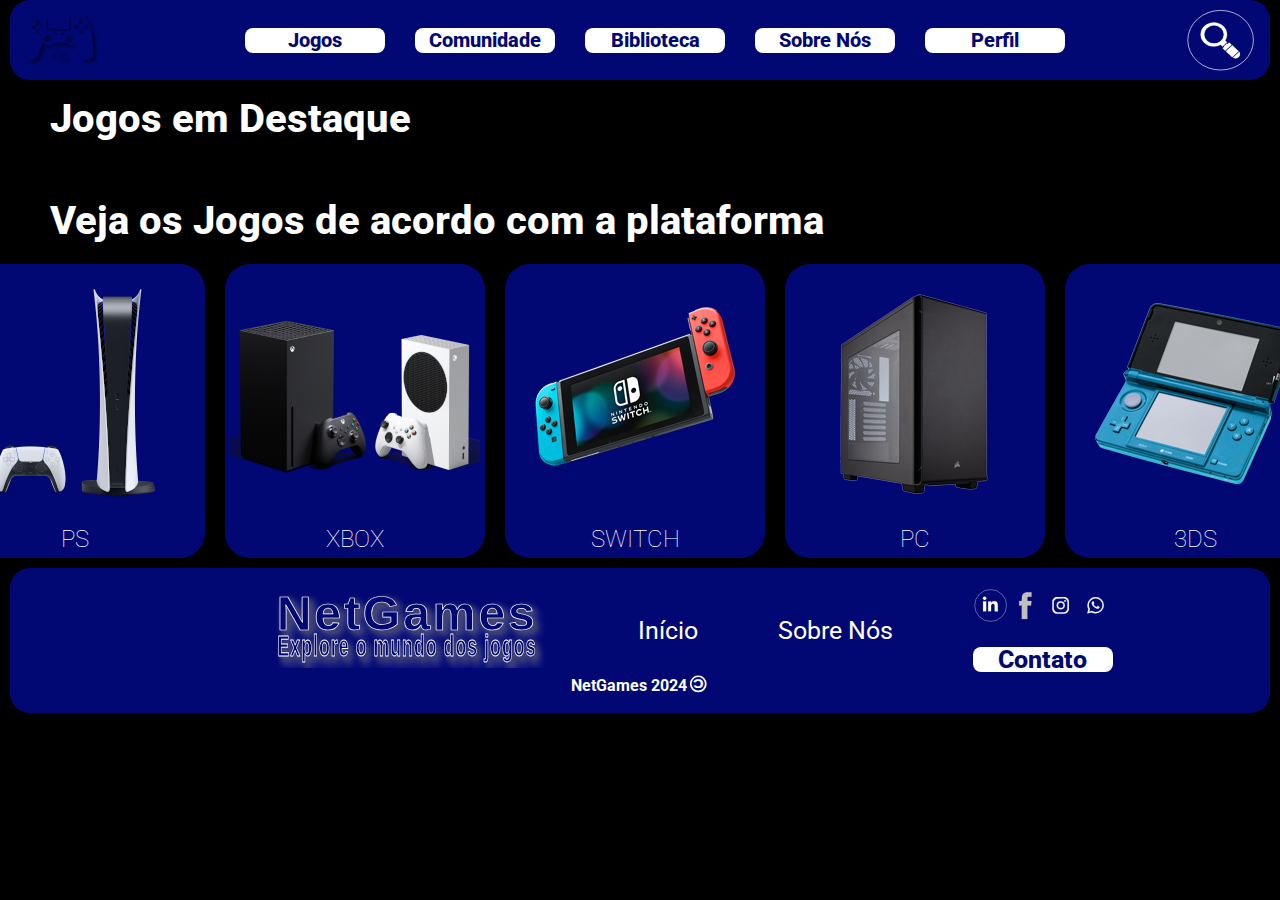
<file: index.html>
<!DOCTYPE html>
<html lang="pt-BR">

<head>
    <meta charset="UTF-8">
    <meta name="viewport" content="width=device-width, initial-scale=1.0">
    <meta name="description" content="Explore o Mundo dos Jogos">
    <link rel="stylesheet" href="styles.css">
    <script src="script.js" defer></script>
    <title>NetGames</title>
</head>

<body>
    <header>
        <section id="cabecalho">
            <div id="logo">
                <img src="/imagens/icones/logoNG.svg" alt="Logotipo da NetGames">
            </div>
            <div id="menu_superior">
                <nav class="menu_superior">
                    <ul>
                        <li class="botao_ex"><a href="./html/jogos.html">Jogos</a></li>
                        <li class="botao_ex"><a href="./html/comunidade.html">Comunidade</a></li>
                        <li class="botao_ex"><a href="./html/biblioteca.html">Biblioteca</a></li>
                        <li class="botao_ex"><a href="./html/sobre_nos.html">Sobre Nós</a></li>
                        <li class="botao_ex"><a href="./html/login.html">Perfil</a></li>
                    </ul>
                </nav>
                <div class="search-box">
                    <input type="text" class="search-txt" placeholder="Pesquisar">
                    <a href="#" class="search-buttom">
                    <img src="/imagens/icones/lupa.svg" alt="Lupa">
                    </a>               
                </div>
            </div>
        </section>
    </header>

    <main class="conteudo">

        <div>
            <h1 class="conteudo-principal-destaque-titulo">Jogos em Destaque</h1>
        </div>
        
        <section class="conteudo-principal">
           
            <div id="carrossel" class="carrossel"></div>

        </section>

        <div>
            <h1 class="conteudo-secundario-titulo">Veja os Jogos de acordo com a plataforma</h1>
        </div>

        <section class="conteudo-secundario">
            <h3 class="conteudo-secundario-subtitulo"><img src="/imagens/icones/ps5.webp" alt="PS">PS</h3>
            <h3 class="conteudo-secundario-subtitulo"><img src="/imagens/icones/xbxs.webp" alt="XBOX">XBOX</h3>
            <h3 class="conteudo-secundario-subtitulo"><img src="/imagens/icones/switch.webp" alt="SWITCH">SWITCH</h3>
            <h3 class="conteudo-secundario-subtitulo"><img src="/imagens/icones/pc.webp" alt="PC">PC</h3>
            <h3 class="conteudo-secundario-subtitulo"><img src="/imagens/icones/3ds.webp" alt="3DS">3DS</h3>
        </section>
    </main>

    <footer>
        <nav>
            <ul>
                <li id="logo"><img src="../imagens/icones/SloganNetGames.svg" alt="Logotipo da NetGames"></li>
            </ul>
            <ul>
                <li><a href="../index.html">Início</a></li>
            </ul>
            <ul>
                <li><a href="./sobre_nos.html">Sobre Nós</a></li>
            </ul>
            <section>
                <ul>
                    <li><img src="../imagens/icones/linkedn.svg"></li>
                    <li><img src="../imagens/icones/facebook.svg"></li>
                    <li><img src="../imagens/icones/instagram.svg"></li>
                    <li><img src="../imagens/icones/whatsapp.svg"></li>
                </ul>
                <ul>
                    <li class="botao_ex"><a id="contato" href="#">Contato</a></li>
                </ul>
            </section>
        </nav>
        <section id="copy-left">
            <p><strong>NetGames 2024</strong></p>
            <p><img src="../imagens/icones/copyLeft.svg"></p>
        </section>
    </footer>
</body>
</html>
</file>
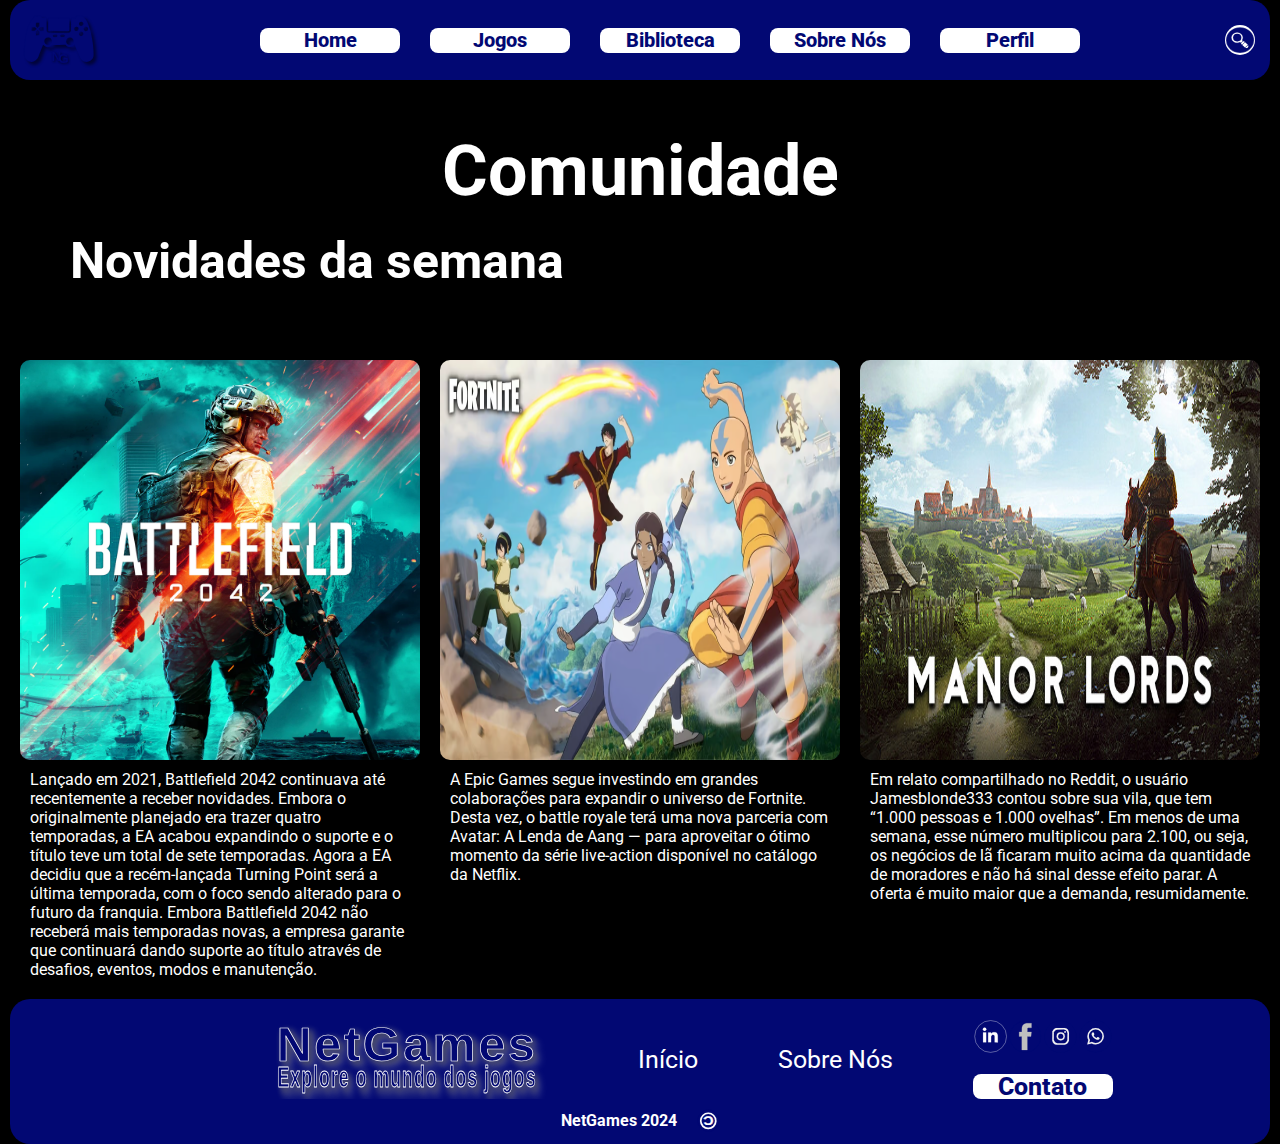
<file: html/comunidade.html>
<!DOCTYPE html>
<html lang="pt-br">
  <head>
    <meta charset="UTF-8" />
    <meta name="viewport" content="width=device-width, initial-scale=1.0" />
    <title>Comunidade</title>
    <link rel="stylesheet" href="../css/comunidade.css" />
  </head>
  <body>
    <header>
      <section id="cabecalho">
        <div id="logo">
          <img src="../imagens/icones/logoNG.svg" alt="Logotipo da NetGames" />
        </div>
        <div id="menu_superior">
          <nav class="menu_superior">
            <ul>
              <li class="botao_ex"><a href="../index.html">Home</a></li>
              <li class="botao_ex"><a href="./jogos.html">Jogos</a></li>
              <li class="botao_ex">
                <a href="./biblioteca.html">Biblioteca</a>
              </li>
              <li class="botao_ex"><a href="./sobre_nos.html">Sobre Nós</a></li>
              <li class="botao_ex">
                <a href="./perfil_usuario.html">Perfil</a>
              </li>
            </ul>
          </nav>
          <div class="search-box">
            <input type="text" class="search-txt" placeholder="Pesquisar" />
            <a href="#" class="search-buttom">
              <img src="../imagens/icones/lupa.svg" alt="Lupa" />
            </a>
          </div>
        </div>
      </section>
    </header>
    <h1>Comunidade</h1>
    <h2>Novidades da semana</h2>
    <main>
      <section class="flex">
        <div>
          <img
            src="../imagens/jogos/I558OkMNBieAq24dzWwjjE4K.webp"
            alt="foto do battlefield"
          />
          <p>
            Lançado em 2021, Battlefield 2042 continuava até recentemente a
            receber novidades. Embora o originalmente planejado era trazer
            quatro temporadas, a EA acabou expandindo o suporte e o título teve
            um total de sete temporadas. Agora a EA decidiu que a recém-lançada
            Turning Point será a última temporada, com o foco sendo alterado
            para o futuro da franquia. Embora Battlefield 2042 não receberá mais
            temporadas novas, a empresa garante que continuará dando suporte ao
            título através de desafios, eventos, modos e manutenção.
          </p>
        </div>
        <div>
          <img
            src="../imagens/jogos/avatar-skins-fortnitech5.avif"
            alt="foto do fortnite"
          />
          <p>
            A Epic Games segue investindo em grandes colaborações para expandir
            o universo de Fortnite. Desta vez, o battle royale terá uma nova
            parceria com Avatar: A Lenda de Aang — para aproveitar o ótimo
            momento da série live-action disponível no catálogo da Netflix.
          </p>
        </div>
        <div>
          <img
            src="../imagens/jogos/capsule_616x353.jpg"
            alt="foto do manor lord"
          />
          <p>
            Em relato compartilhado no Reddit, o usuário Jamesblonde333 contou
            sobre sua vila, que tem “1.000 pessoas e 1.000 ovelhas”. Em menos de
            uma semana, esse número multiplicou para 2.100, ou seja, os negócios
            de lã ficaram muito acima da quantidade de moradores e não há sinal
            desse efeito parar. A oferta é muito maior que a demanda,
            resumidamente.
          </p>
        </div>
      </section>
    </main>
    <footer>
      <nav>
        <ul>
          <li id="logo">
            <img
              src="../imagens/icones/SloganNetGames.svg"
              alt="Logotipo da NetGames"
            />
          </li>
        </ul>
        <ul>
          <li><a href="../index.html">Início</a></li>
        </ul>
        <ul>
          <li><a href="./sobre_nos.html">Sobre Nós</a></li>
        </ul>
        <section>
          <ul>
            <li><img src="../imagens/icones/linkedn.svg" /></li>
            <li><img src="../imagens/icones/facebook.svg" /></li>
            <li><img src="../imagens/icones/instagram.svg" /></li>
            <li><img src="../imagens/icones/whatsapp.svg" /></li>
          </ul>
          <ul>
            <li class="botao_ex"><a id="contato" href="#">Contato</a></li>
          </ul>
        </section>
      </nav>
      <section id="copy-left">
        <p><strong>NetGames 2024</strong></p>
        <p><img src="../imagens/icones/copyLeft.svg" /></p>
      </section>
    </footer>
  </body>
</html>
</file>
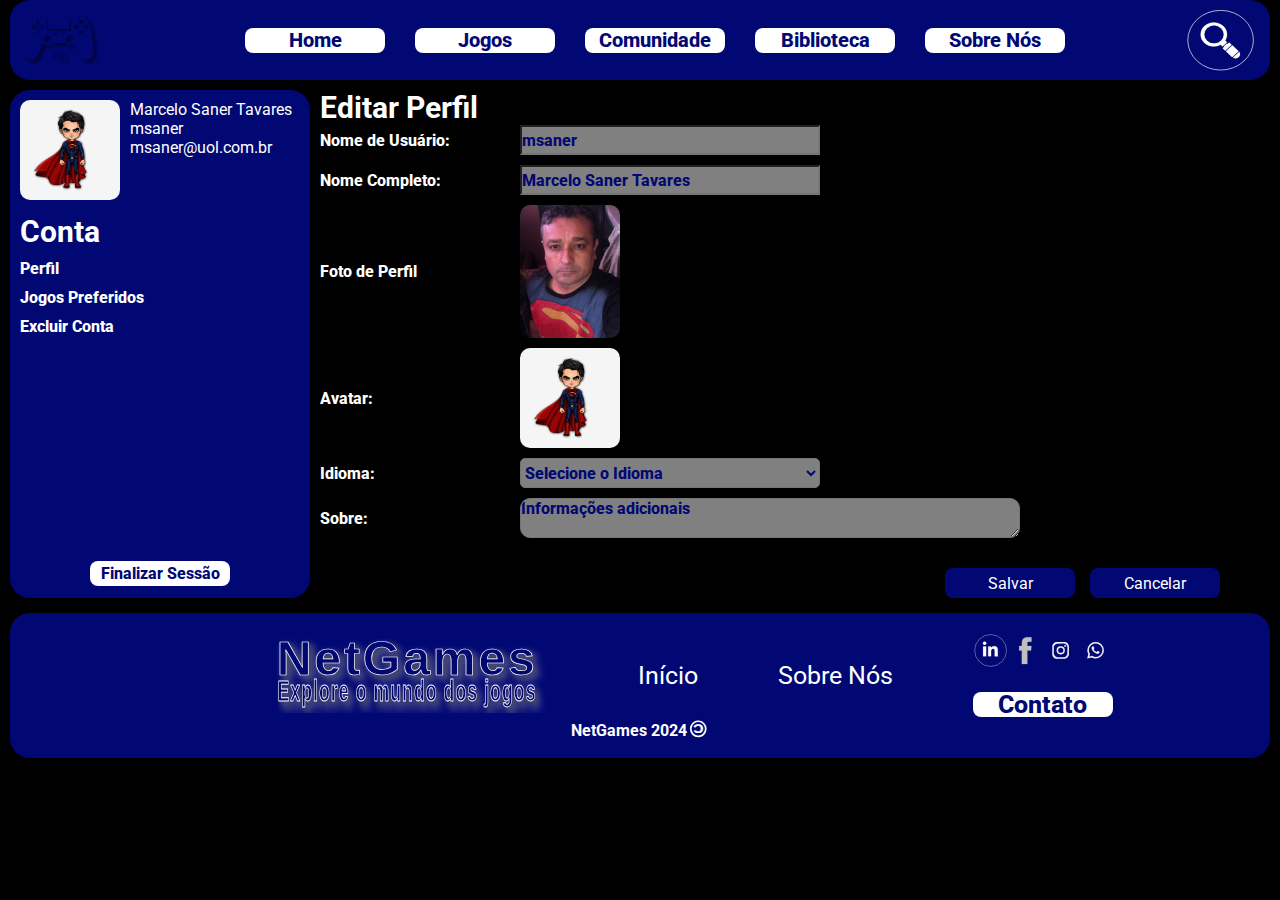
<file: html/editar_perfil.html>
<!DOCTYPE html>
<html lang="pt_BR">
  <head>
    <meta charset="UTF-8" />
    <meta name="viewport" content="width=device-width, initial-scale=1.0" />
    <title>Perfil do Usuário</title>
    <link rel="stylesheet" href="../css/editar_perfil.css" />
    <script src="../js/editar_perfil.js" defer></script>
  </head>
  <body>
    <header>
      <section id="cabecalho">
        <div id="logo">
          <img src="../imagens/icones/logoNG.svg" alt="Logotipo da NetGames" />
        </div>
        <div id="menu_superior">
          <nav class="menu_superior">
            <ul>
              <li class="botao_ex"><a href="../index.html">Home</a></li>
              <li class="botao_ex"><a href="./jogos.html">Jogos</a></li>
              <li class="botao_ex">
                <a href="./comunidade.html">Comunidade</a>
              </li>
              <li class="botao_ex">
                <a href="./biblioteca.html">Biblioteca</a>
              </li>
              <li class="botao_ex"><a href="./sobre_nos.html">Sobre Nós</a></li>
            </ul>
          </nav>
          <div class="search-box">
            <input type="text" class="search-txt" placeholder="Pesquisar" />
            <a href="#" class="search-buttom">
              <img src="../imagens/icones/lupa.svg" alt="Lupa" />
            </a>
          </div>
        </div>
      </section>
    </header>
    <main>
      <section id="corpo">
        <section id="lateral">
          <section id="menu_lateral">
            <section>
              <img src="../imagens/avatar.jpg" alt="" />
            </section>
            <section id="usuario">
              <span id="nome_completo"></span>
              <span id="nome_usuario"></span>
              <div>msaner@uol.com.br</div>
            </section>
            <!--Fim id=menu_lateral-->
          </section>
          <section id="conta">
            <div><h1>Conta</h1></div>
            <nav>
              <ul>
                <li><a href="./perfil_usuario.html">Perfil</a></li>
                <!--<li>Configurações de Privacidade</li>-->
                <li><a href="./jogos_preferidos.html">Jogos Preferidos</a></li>
                <li><a href="./excluir_conta.html">Excluir Conta</a></li>
              </ul>
            </nav>
            <div id="finalizar">
              <li class="botao_ex">
                <a href="../index.html">Finalizar Sessão</a>
              </li>
            </div>
          </section>
          <!--Fim id=conta-->
        </section>
        <section id="editar_perfil">
          <h1>Editar Perfil</h1>
          <form id="frm_editar_perfil">
            <section class="editar_perfil">
              <label for="nome_usuario">Nome de Usuário:</label>
              <input
                type="text"
                placeholder="Nome de Usuário"
                name="nome_usuario_origem"
                id="nome_usuario_origem"
                value="msaner"
              />
            </section>
            <section class="editar_perfil">
              <label for="nome_completo">Nome Completo:</label>
              <input
                type="text"
                placeholder="Nome Completo"
                name="nome_completo_origem"
                id="nome_completo_origem"
                value="Marcelo Saner Tavares"
              />
            </section>
            <section class="editar_perfil">
              <label for="foto_perfil">Foto de Perfil</label>
              <input
                type="image"
                src="../imagens/foto.jpg"
                name="foto_perfil"
                id="foto_perfil"
                value="foto_perfil"
              />
            </section>
            <section class="editar_perfil">
              <label for="avatar">Avatar:</label>
              <input
                type="image"
                src="../imagens/avatar.jpg"
                name="avatar"
                id="avatar"
                value="avatar"
              />
            </section>
            <section class="editar_perfil">
              <label for="idioma">Idioma:</label>
              <select name="idioma">
                <option value="">Selecione o Idioma</option>
                <option value="Portugues">Portugês</option>
                <option value="English">English</option>
                <option value="Deutsch">Deutsch</option>
                <option value="Espanhol">Espanhol</option>
                <option value="Italiano">Italiano</option>
              </select>
            </section>
            <section class="editar_perfil">
              <label for="sobre">Sobre:</label>
              <textarea
                name="sobre"
                id="sobre"
                placeholder="Informações adicionais"
              ></textarea>
            </section>
            <div id="editar">
              <li class="botao">
                <a href="./perfil_usuario.html">Salvar</a>
              </li>
              <li class="botao">
                <a href="./perfil_usuario.html"> Cancelar</a>
              </li>
            </div>
          </form>
        </section>
        <!--Fim id=perfil-->
      </section>
    </main>
    <footer>
      <nav>
        <ul>
          <li id="logo">
            <img
              src="../imagens/icones/SloganNetGames.svg"
              alt="Logotipo da NetGames"
            />
          </li>
        </ul>
        <ul>
          <li><a href="../index.html">Início</a></li>
        </ul>
        <ul>
          <li><a href="./sobre_nos.html">Sobre Nós</a></li>
        </ul>
        <section>
          <ul>
            <li><img src="../imagens/icones/linkedn.svg" /></li>
            <li><img src="../imagens/icones/facebook.svg" /></li>
            <li><img src="../imagens/icones/instagram.svg" /></li>
            <li><img src="../imagens/icones/whatsapp.svg" /></li>
          </ul>
          <ul>
            <li class="botao_ex"><a id="contato" href="#">Contato</a></li>
          </ul>
        </section>
      </nav>
      <section id="copy-left">
        <p><strong>NetGames 2024</strong></p>
        <p><img src="../imagens/icones/copyLeft.svg" /></p>
      </section>
    </footer>
  </body>
</html>
</file>
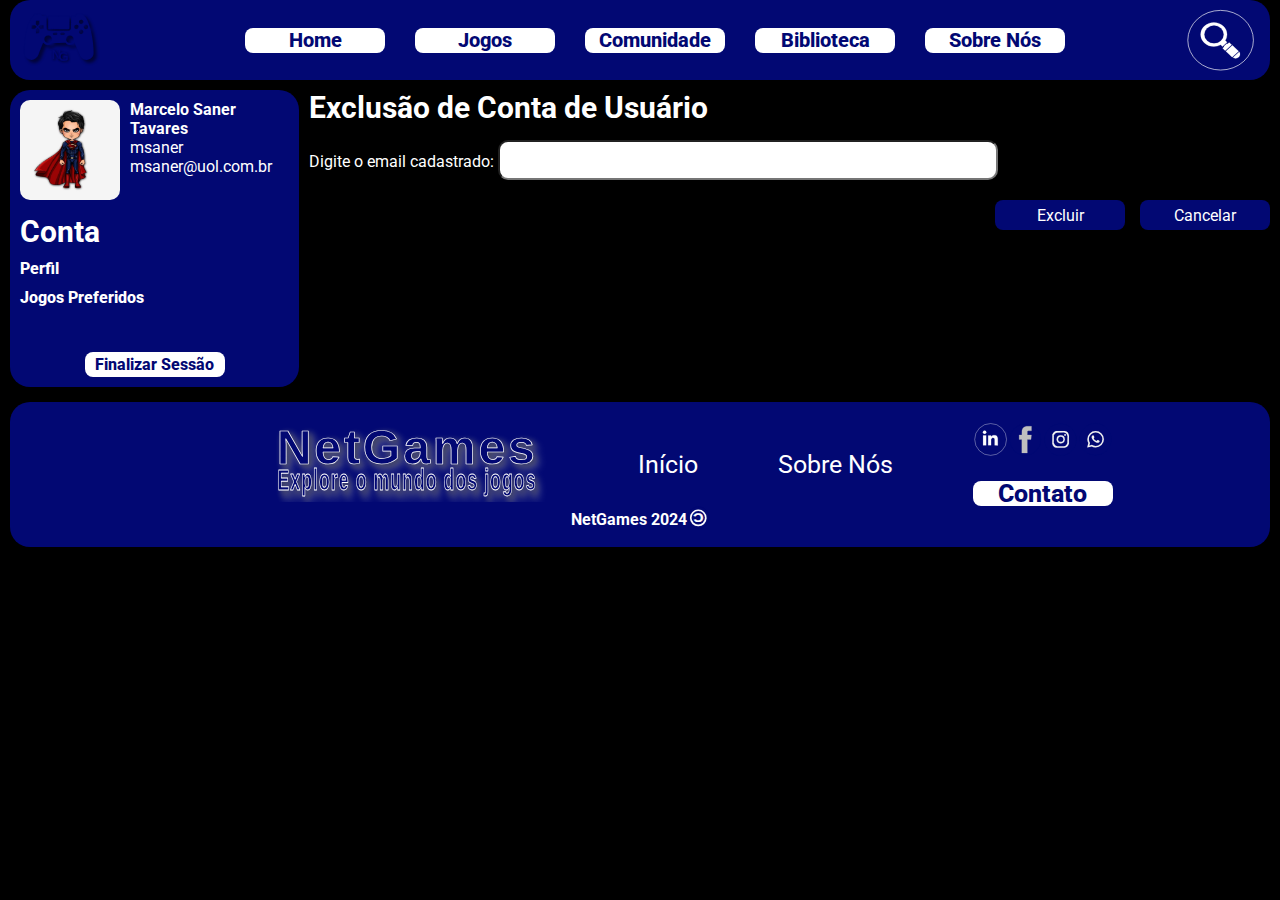
<file: html/excluir_conta.html>
<!DOCTYPE html>
<html lang="pt_BR">
  <head>
    <meta charset="UTF-8" />
    <meta name="viewport" content="width=device-width, initial-scale=1.0" />
    <title>Perfil do Usuário</title>
    <link rel="stylesheet" href="../css/excluir_conta.css" />
    <script src="../js/excluir_conta.js" defer></script>
  </head>
  <body>
    <header>
      <section id="cabecalho">
        <div id="logo">
          <img src="../imagens/icones/logoNG.svg" alt="Logotipo da NetGames" />
        </div>
        <div id="menu_superior">
          <nav class="menu_superior">
            <ul>
              <li class="botao_ex"><a href="../index.html">Home</a></li>
              <li class="botao_ex"><a href="./jogos.html">Jogos</a></li>
              <li class="botao_ex">
                <a href="./comunidade.html">Comunidade</a>
              </li>
              <li class="botao_ex">
                <a href="./biblioteca.html">Biblioteca</a>
              </li>
              <li class="botao_ex"><a href="./sobre_nos.html">Sobre Nós</a></li>
            </ul>
          </nav>
          <div class="search-box">
            <input type="text" class="search-txt" placeholder="Pesquisar" />
            <a href="#" class="search-buttom">
              <img src="../imagens/icones/lupa.svg" alt="Lupa" />
            </a>
          </div>
        </div>
      </section>
    </header>
    <main>
      <section id="corpo">
        <section id="lateral">
          <section id="menu_lateral">
            <section>
              <img src="../imagens/avatar.jpg" alt="" />
            </section>
            <section id="usuario">
              <div><strong>Marcelo Saner Tavares</strong></div>
              <div>msaner</div>
              <div>msaner@uol.com.br</div>
            </section>
            <!--Fim id=menu_lateral-->
          </section>
          <section id="conta">
            <div><h1>Conta</h1></div>
            <nav>
              <ul>
                <li><a href="./perfil_usuario.html">Perfil</a></li>
                <!--<li>Configurações de Privacidade</li>-->
                <li><a href="./jogos_preferidos.html">Jogos Preferidos</a></li>
              </ul>
            </nav>
            <div id="finalizar">
              <li class="botao_ex">
                <a href="../index.html">Finalizar Sessão</a>
              </li>
            </div>
          </section>
          <!--Fim id=conta-->
        </section>
        <section id="excluir_conta">
          <h1>Exclusão de Conta de Usuário</h1>
          <form id="frm_excluir_conta">
            <section class="excluir_conta">
              <label for="email">Digite o email cadastrado:</label>
              <input type="email" name="email" id="email" value="" />
              <p id="email-helper" class="helper-text">Mensagem de ajuda</p>
            </section>
            <!--
            <section class="excluir_conta">
              <label for="confirmar">Clique para confirmar:</label>
              <input type="checkbox" name="confirmar" id="confirmar" value="" />
            </section>

            -->
            <div id="editar">
              <button
                class="botao_excluir"
                type="submit"
                onclick="excluir(); return false"
              >
                Excluir
              </button>
              <li class="botao">
                <a href="./perfil_usuario.html"> Cancelar</a>
              </li>
            </div>
          </form>
        </section>
        <!--Fim id=perfil-->
      </section>
    </main>
    <footer>
      <nav>
        <ul>
          <li id="logo">
            <img
              src="../imagens/icones/SloganNetGames.svg"
              alt="Logotipo da NetGames"
            />
          </li>
        </ul>
        <ul>
          <li><a href="../index.html">Início</a></li>
        </ul>
        <ul>
          <li><a href="./sobre_nos.html">Sobre Nós</a></li>
        </ul>
        <section>
          <ul>
            <li><img src="../imagens/icones/linkedn.svg" /></li>
            <li><img src="../imagens/icones/facebook.svg" /></li>
            <li><img src="../imagens/icones/instagram.svg" /></li>
            <li><img src="../imagens/icones/whatsapp.svg" /></li>
          </ul>
          <ul>
            <li class="botao_ex"><a id="contato" href="#">Contato</a></li>
          </ul>
        </section>
      </nav>
      <section id="copy-left">
        <p><strong>NetGames 2024</strong></p>
        <p><img src="../imagens/icones/copyLeft.svg" /></p>
      </section>
    </footer>
  </body>
</html>
</file>
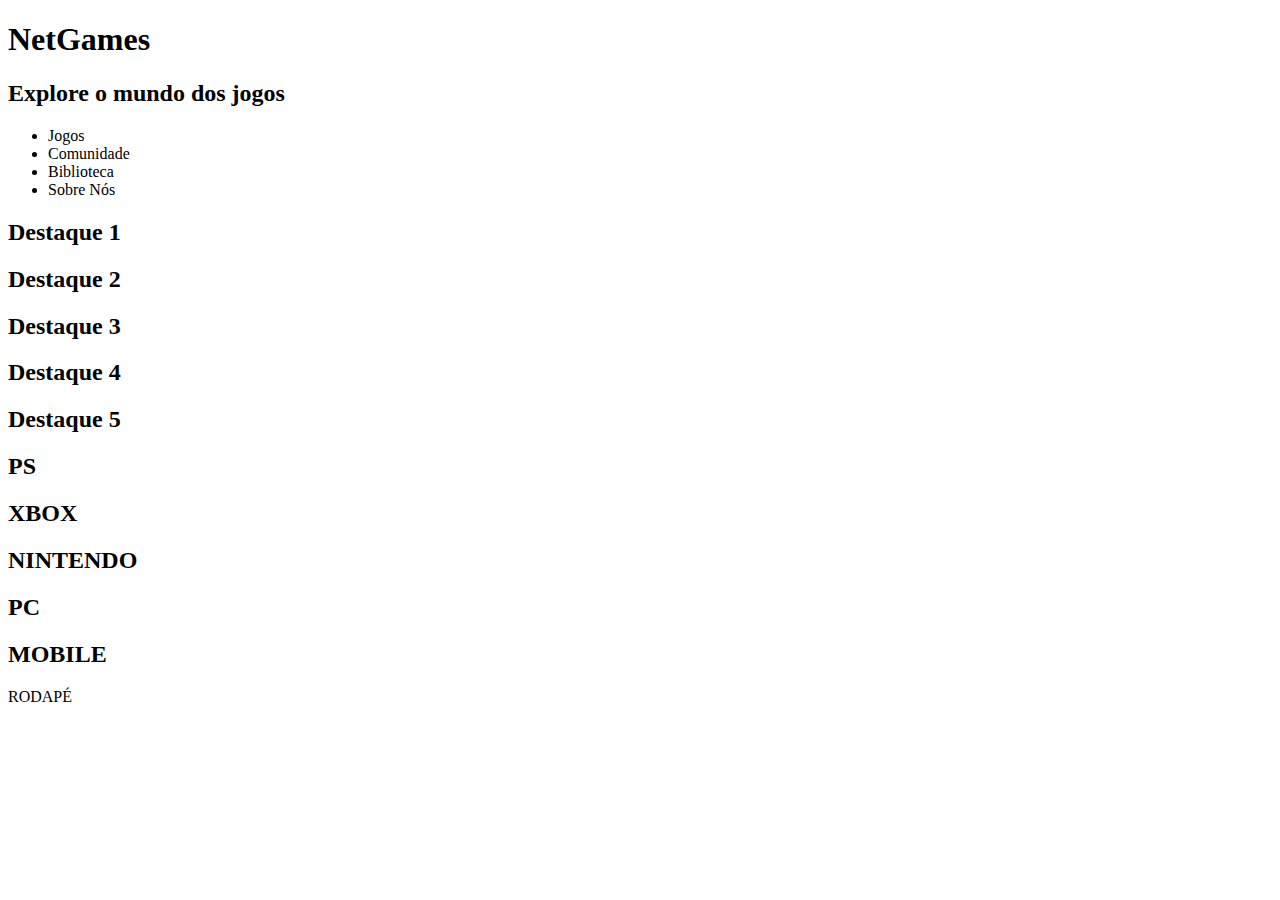
<file: html/home.html>
<!DOCTYPE html>
<html lang="pt-br">
<head>
    <meta charset="UTF-8">
    <meta name="viewport" content="width=device-width, initial-scale=1.0">
    <title>NetGames</title>
    
</head>
<body>
    <header>
        <h1>NetGames</h1>
        <h2>Explore o mundo dos jogos</h2>
    </header>

    <nav>
        <ul>
            <li>Jogos</li>
            <li>Comunidade</li>
            <li>Biblioteca</li>
            <li>Sobre Nós</li>
        </ul>
    </nav>

    <main>
        <h2>Destaque 1</h2>
        <h2>Destaque 2</h2>
        <h2>Destaque 3</h2>
        <h2>Destaque 4</h2>
        <h2>Destaque 5</h2>

        <h2>PS</h2>
        <h2>XBOX</h2>
        <h2>NINTENDO</h2>
        <h2>PC</h2>
        <h2>MOBILE</h2>
    </main>

    <footer>
        <p>RODAPÉ</p>
    </footer>
</body>
</html>
</file>
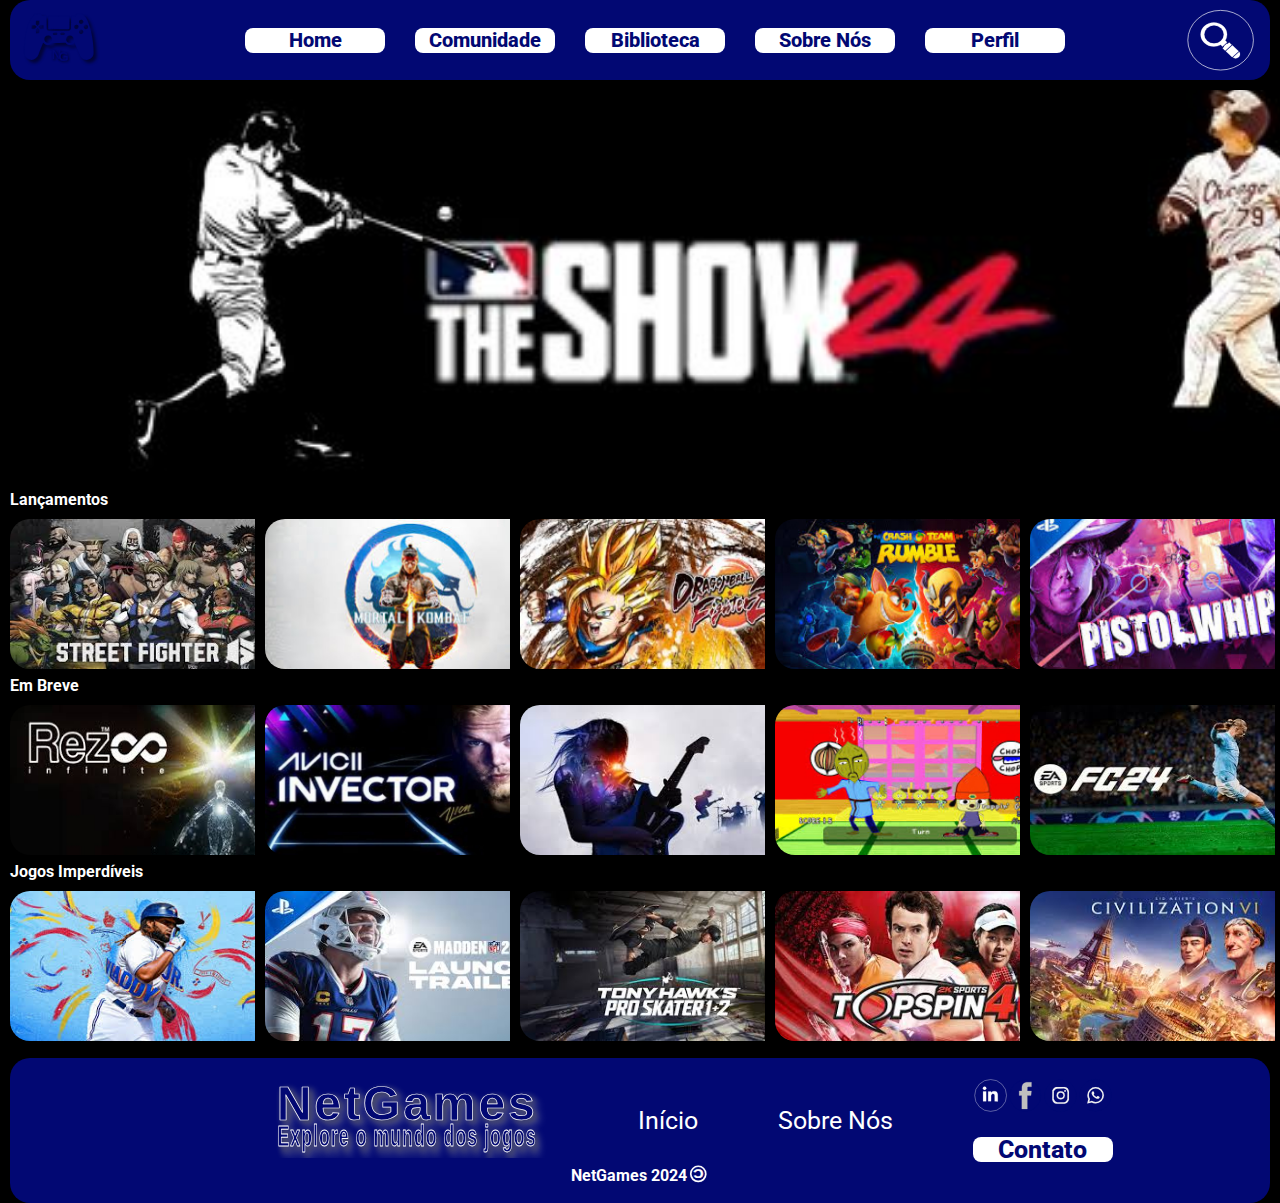
<file: html/jogos.html>
<!DOCTYPE html>
<html lang="pt-br">
<head>
    <meta charset="UTF-8">
    <meta name="viewport" content="width=device-width, initial-scale=1.0">
    <link rel="stylesheet" href="../css/jogos.css">
    <script src="../js/jogos.js" defer></script>
    <link href="https://fonts.googleapis.com/css2?family=Roboto:wght@400;700&display=swap" rel="stylesheet">
    <title>Meu Site de Jogos</title>
</head>
<body>
    <header>
        <section id="cabecalho">
            <div id="logo">
                <img src="/imagens/icones/logoNG.svg" alt="Logotipo da NetGames">
            </div>
            <div id="menu_superior">
                <nav class="menu_superior">
                    <ul>
                        <li class="botao_ex"><a href="../index.html">Home</a></li>
                        <li class="botao_ex"><a href="./comunidade.html">Comunidade</a></li>
                        <li class="botao_ex"><a href="./biblioteca.html">Biblioteca</a></li>
                        <li class="botao_ex"><a href="./sobre_nos.html">Sobre Nós</a></li>
                        <li class="botao_ex"><a href="./perfil_usuario.html">Perfil</a></li>
                    </ul>
                </nav>
                <div class="search-box">
                    <input type="text" class="search-txt" placeholder="Pesquisar">
                    <a href="#" class="search-buttom">
                    <img src="/imagens/icones/lupa.svg" alt="Lupa">
                    </a>               
                </div>
            </div>
        </section>
    </header>
    <main>
        <section id="teste">
            <div id="slide">
                <img src="../imagens/jogos/MLB24banner.jpg" alt="Image2" class="selected">
                <img src="../imagens/jogos/Pistol Whipbanner.jpg" alt="Image3">
                <img src="../imagens/jogos/Street Fighterbanner.jpg" alt="Image4">
                <img src="../imagens/jogos/Rock Bandbanner.jpg" alt="Image5">
                <img src="../imagens/jogos/Mortal Kombatbanner.jpg" alt="Image6">
                <img src="../imagens/jogos/Top Spin 4banner.jpg" alt="Image7">
                <img src="../imagens/jogos/Parappatherapperbanner.jpg" alt="Image8">
            </div>
        </section>
    <h2>Lançamentos</h2>
    <div class="game-section">
        <div class="game-card">
            <img src="../imagens/jogos/image 1.jpg" alt="Jogo 1, Street Fight">
            <div class="overlay">
                <h3><em>Street Figther</em></h3>
                <p>No Sudeste Asiático, um general sequestra 63 delegados da ONU e exige um resgate milionário.</p>
            </div>
        </div>
        <div class="game-card">
            <img src="../imagens/jogos/image 2.jpg" alt="Jogo 2, Mortal Kombat">
            <div class="overlay">
                <h3><em>Mortal Kombat</em></h3>
                <p>Cada participante tem sua própria motivação; agora depende de você ajudar a oficial Sony Blade,o astro de Hollywood Johnny Cage e o ninja do inferno Scorpion.</p>
            </div>
        </div>
        <div class="game-card">
            <img src="../imagens/jogos/image 3.jpg" alt="Jogo 3, Dragon Ball">
            <div class="overlay">
                <h3><em>Dragon Ball Z Fighth</em></h3>
                <p>Lutas espetaculares e intermináveis entre poderosos lutadores.</p>
            </div>
        </div>
        <div class="game-card">
            <img src="../imagens/jogos/image 4.jpg" alt="Jogo 4, Crash Team Rumble">
            <div class="overlay">
                <h3><em>Crash Team Rumble</em></h3>
                <p>Uma competição 4v4 com base em equipes onde os icônicos heróis e vilões do universo Crash lutam até a vitória.</p>
            </div>
        </div>
        <div class="game-card">
            <img src="../imagens/jogos/image 5.jpg" alt="Jogo 5, Pistol Whip">
            <div class="overlay">
                <h3><em>Pistol Whip</em></h3>
                <p>Mergulhe em tiroteios cinematográficos ao ritmo de uma trilha sonora eletrizante. Percorra cenas surreais, desviando e atirando para conquistar o topo dos placares de líderes.</p>
            </div>
        </div>
    </div>
    <h2>Em Breve</h2>
    <div class="game-section">
            <div class="game-card">
                <img src="../imagens/jogos/image 6.jpg" alt="Jogo 6, Rez Infinity">
                <div class="overlay">
                    <h3><em>RezCo Infinit</em></h3>
                    <p>Você entra em um espaço cibernético alucinante, disparando contra inimigos e chefes gigantes enquanto sincroniza cores e sons com a trilha sonora techno lendária.</p>
                </div>
            </div>
            <div class="game-card">
                <img src="../imagens/jogos/image 7.jpg" alt="Jogo 7, AVICII Invector">
                    <div class="overlay">
                    <h3><em>Avicci Invector</em></h3>    
                    <p>Percorra melodias vocais ao ritmo de 25 sucessos de AVICII, incluindo "Wake Me Up" e "Without You". Sinta a batida e veja o ícone do jogador para acertar o ritmo neste jogo pulsante e cheio de música.</p>
                </div>
            </div>
            <div class="game-card">
                <img src="../imagens/jogos/image 8.jpg" alt="Jogo 8, Rock Band Rivals ">
                    <div class="overlay">
                        <h3><em>Rock Band</em></h3>
                        <p>Reviva o clássico jogo de música, toque com instrumentos ou microfones USB e desfrute de uma experiência completa de Rock Band.</p>
                    </div>
            </div>
            <div class="game-card">
                <img src="../imagens/jogos/image 9.jpg" alt="Jogo 9, PaRappa The Rapper">
                    <div class="overlay">
                        <h3><em>Pa Rappa The Rapper</em></h3>
                        <p>Ajude PaRappa a conquistar o coração de Sunny Funny enquanto aprende com seus mestres do rap favoritos.</p>
                    </div>
            </div>
        <div class="game-card">
            <img src="../imagens/jogos/image 10.jpg" alt="Jogo 10, EA SPORTS 24">
            <div class="overlay">
                <h3><em>EA SPORTS FC™ 24</em></h3>
                <p>O EA SPORTS FC™ 24 traz uma experiência autêntica de futebol, com tecnologias como HyperMotionV, Estilos de Jogo e detalhes realistas. </p>
            </div>
        </div>
    </div>
    <h2>Jogos Imperdíveis</h2>
    <div class="game-section">
            <div class="game-card">
                <img src="../imagens/jogos/image 11.jpg" alt="Jogo 11, MLB The Show">
                <div class="overlay">
                    <h3><em> MLB The Show 23</em></h3>
                    <p>Reviva seus sonhos de beisebol com o MLB The Show 23, dominando o espetáculo com jogadores, rivalidades e momentos favoritos da MLB. </p>
                </div>
        </div>
        <div class="game-card">
            <img src="../imagens/jogos/image 12.jpg" alt="Jogo 12, Madden 24">
            <div class="overlay">
                <h3><em> Madden NFL 24</em></h3>
                <p>Controle sua estratégia de jogo com confiança e domine qualquer adversário no Madden NFL 24.</p>
            </div>
        </div>
        <div class="game-card">
            <img src="../imagens/jogos/image 13.jpg" alt="Jogo 13, Tony Hawks">
                <div class="overlay">
                <h3><em>Tony Hawks Pro Skater 1+2</em></h3>    
                <p>Ande de skate com lendários skatistas e explore a cultura do skate.</p>
            </div>
        </div>
        <div class="game-card">
            <img src="../imagens/jogos/image 14.jpg" alt="Jogo 14, Top Spin 4">
                <div class="overlay">
                    <h3><em>Top Spin 4</em></h3>
                    <p>Top Spin 4 é um jogo de tênis que oferece uma experiência mais realista e técnica. Os jogadores podem escolher entre uma variedade de tenistas profissionais e competir em torneios e partidas de exibição.</p>
                </div>
        </div>
        <div class="game-card">
            <img src="../imagens/jogos/image 15.jpg" alt="Jogo 15, Sid Meier’s Civilization VI">
                <div class="overlay">
                    <h3>Sid Meier’s Civilization V</h3>
                    <p>Sid Meier’s Civilization VI é um jogo de estratégia baseado em turnos que permite aos jogadores construir e expandir civilizações ao longo da história.</p>
                </div>
        </div>
    </main>
    <footer>
        <nav>
            <ul>
                <li id="logo"><img src="../imagens/icones/SloganNetGames.svg" alt="Logotipo da NetGames"></li>
            </ul>
            <ul>
                <li><a href="../index.html">Início</a></li>
            </ul>
            <ul>
                <li><a href="./sobre_nos.html">Sobre Nós</a></li>
            </ul>
            <section>
                <ul>
                    <li><img src="../imagens/icones/linkedn.svg"></li>
                    <li><img src="../imagens/icones/facebook.svg"></li>
                    <li><img src="../imagens/icones/instagram.svg"></li>
                    <li><img src="../imagens/icones/whatsapp.svg"></li>
                </ul>
                <ul>
                    <li class="botao_ex"><a id="contato" href="#">Contato</a></li>
                </ul>
            </section>
        </nav>
        <section id="copy-left">
            <p><strong>NetGames 2024</strong></p>
            <p><img src="../imagens/icones/copyLeft.svg"></p>
        </section>
    </footer>
</body>
</html>
</file>
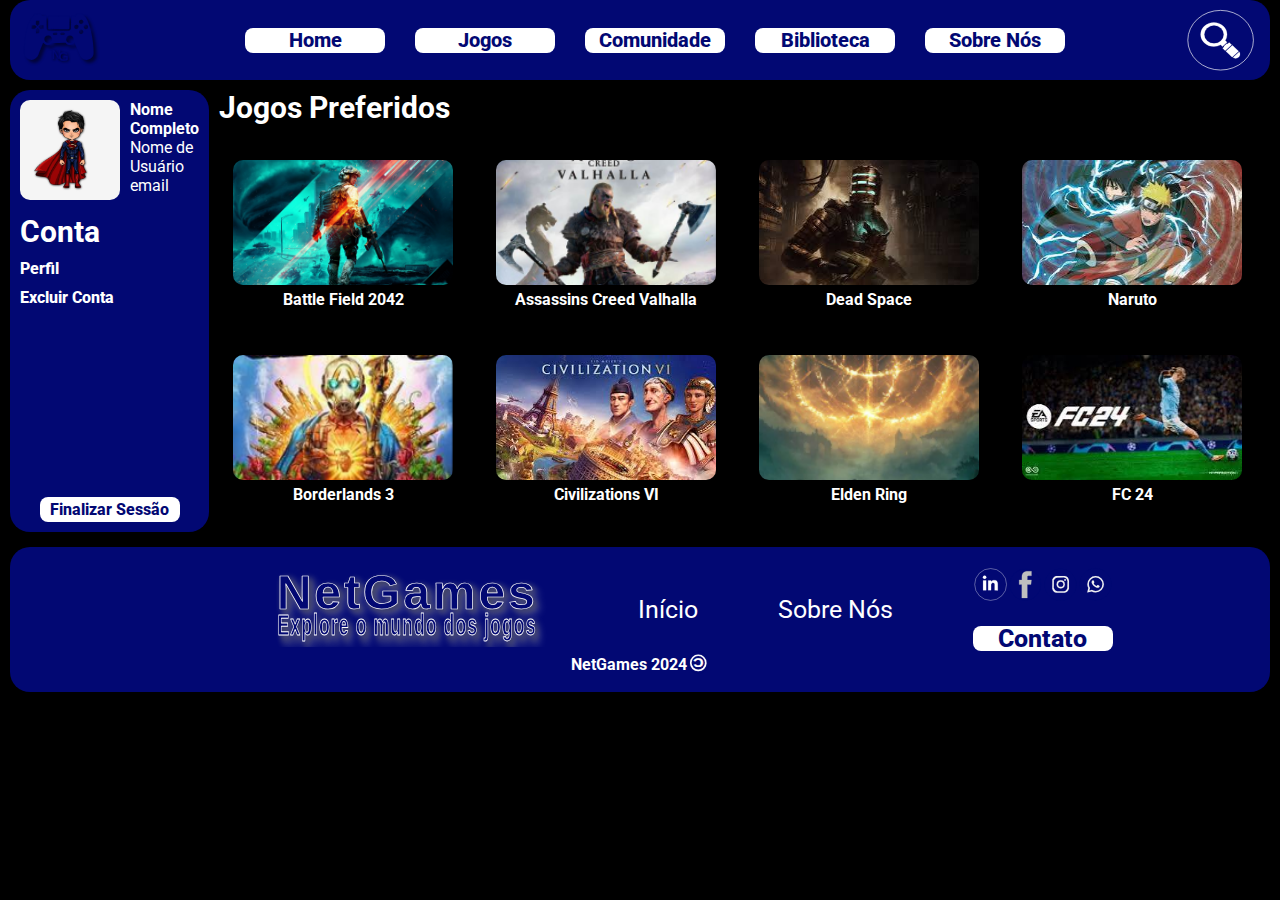
<file: html/jogos_preferidos.html>
<!DOCTYPE html>
<html lang="pt_BR">
  <head>
    <meta charset="UTF-8" />
    <meta name="viewport" content="width=device-width, initial-scale=1.0" />
    <title>Perfil do Usuário</title>
    <link rel="stylesheet" href="../css/jogos_preferidos.css" />
  </head>
  <body>
    <header>
      <section id="cabecalho">
        <div id="logo">
          <img src="../imagens/icones/logoNG.svg" alt="Logotipo da NetGames" />
        </div>
        <div id="menu_superior">
          <nav class="menu_superior">
            <ul>
              <li class="botao_ex"><a href="../index.html">Home</a></li>
              <li class="botao_ex"><a href="./jogos.html">Jogos</a></li>
              <li class="botao_ex">
                <a href="./comunidade.html">Comunidade</a>
              </li>
              <li class="botao_ex">
                <a href="./biblioteca.html">Biblioteca</a>
              </li>
              <li class="botao_ex"><a href="./sobre_nos.html">Sobre Nós</a></li>
            </ul>
          </nav>
          <div class="search-box">
            <input type="text" class="search-txt" placeholder="Pesquisar" />
            <a href="#" class="search-buttom">
              <img src="../imagens/icones/lupa.svg" alt="Lupa" />
            </a>
          </div>
        </div>
      </section>
    </header>
    <main>
      <section id="corpo">
        <section id="lateral">
          <section id="menu_lateral">
            <section>
              <img src="../imagens/avatar.jpg" alt="" />
            </section>
            <section id="usuario">
              <div><strong>Nome Completo</strong></div>
              <div>Nome de Usuário</div>
              <div>email</div>
            </section>
            <!--Fim id=menu_lateral-->
          </section>
          <section id="conta">
            <div><h1>Conta</h1></div>
            <nav>
              <ul>
                <li><a href="./perfil_usuario.html">Perfil</a></li>
                <!--<li>Suas Informações</li>-->
                <!--<li>Configurações de Privacidade</li>-->
                <li><a href="./excluir_conta.html">Excluir Conta</a></li>
              </ul>
            </nav>
            <div id="finalizar">
              <li class="botao_ex">
                <a href="../index.html">Finalizar Sessão</a>
              </li>
            </div>
          </section>
          <!--Fim id=conta-->
        </section>
        <section id="preferidos">
          <h1>Jogos Preferidos</h1>
          <section class="preferidos-c">
            <div class="card">
              <div class="img-box">
                <img
                  src="../imagens/jogos/battlefildP.jpeg"
                  alt="Battle Field"
                />
              </div>
              <div class="conteudo">
                <h2>Battle Field 2042</h2>
                <p>
                  Em Battlefield 2042, EUA e Rússia estão perto de um dos
                  maiores conflitos já vistos. Em um cenário caótico, milhares
                  de nações estão à beira de um colapso.
                </p>
              </div>
            </div>
            <div class="card">
              <div class="img-box">
                <img
                  src="../imagens/jogos/Assasins Creed Valhalla.png"
                  alt="Assassins Cred Valhalla"
                />
              </div>
              <div class="conteudo">
                <h2>Assassins Creed Valhalla</h2>
                <p>
                  O jogador assume o papel de Eivor, um Viking que juntamente
                  com outros clãs da Escandinávia formam o chamado Grande
                  Exército Pagão.
                </p>
              </div>
            </div>
            <div class="card">
              <div class="img-box">
                <img src="../imagens/jogos/deadSpace.jpg" alt="Dead Space" />
              </div>
              <div class="conteudo">
                <h2>Dead Space</h2>
                <p>
                  O jogador assume o papel de Isaac Clarke, um engenheiro que
                  deve sobreviver em uma nave de mineração infestada com
                  monstros hostis.
                </p>
              </div>
            </div>
            <div class="card">
              <div class="img-box">
                <img src="../imagens/jogos/naruto.jpg" alt="Naruto" />
              </div>
              <div class="conteudo">
                <h2>Naruto</h2>
                <p>
                  O jogador assume o controle do carismático e irascível ninja
                  em sua jornada através de um castelo que subitamente apareceu
                  na vila da folha.
                </p>
              </div>
            </div>
            <div class="card">
              <div class="img-box">
                <img src="../imagens/jogos/God of War.png" alt="God Of War" />
              </div>
              <div class="conteudo">
                <h2>God Of War</h2>
                <p>
                  Baseada em várias mitologias, a história de Kratos, um
                  guerreiro espartano que foi levado a matar sua família por seu
                  antigo mestre, o deus Ares.
                </p>
              </div>
            </div>
          </section>
          <section class="preferidos-b">
            <div class="card">
              <div class="img-box">
                <img
                  src="../imagens/jogos/Borderlands 3.png"
                  alt="Borderlands 3"
                />
              </div>
              <div class="conteudo">
                <h2>Borderlands 3</h2>
                <p>
                  O modo inédito Corrida Armamentista é uma batalha eternamente
                  rejogável que se passa em uma área escondida de Pandora.
                </p>
              </div>
            </div>
            <div class="card">
              <div class="img-box">
                <img
                  src="../imagens/jogos/civilizationVI.jpg"
                  alt="Covilizations VI"
                />
              </div>
              <div class="conteudo">
                <h2>Civilizations VI</h2>
                <p>
                  Civilization é um jogo de estratégia baseado em turnos, onde
                  você tenta criar um império capaz de resistir ao tempo.
                </p>
              </div>
            </div>
            <div class="card">
              <div class="img-box">
                <img src="../imagens/jogos/Elden Ring.png" alt="Elden Ring" />
              </div>
              <div class="conteudo">
                <h2>Elden Ring</h2>
                <p>
                  É ambientado em um mundo de fantasia de larga escala,
                  conhecido como The Lands Between.
                </p>
              </div>
            </div>
            <div class="card">
              <div class="img-box">
                <img src="../imagens/jogos/fc24.jpg" alt="FC 24" />
              </div>
              <div class="conteudo">
                <h2>FC 24</h2>
                <p>
                  A tecnologia de Estilos de jogo analisa atletas e aumenta a
                  autenticidade, interpretando dados do mundo real da Opta e de
                  outras fontes.
                </p>
              </div>
            </div>
            <div class="card">
              <div class="img-box">
                <img
                  src="../imagens/jogos/Forza Horizon 5.png"
                  alt="Forza Horizon"
                />
              </div>
              <div class="conteudo">
                <h2>Forza Horizon</h2>
                <p>
                  Sua maior aventura te espera! Lidere impressionantes
                  expedições pelo mundo aberto vibrante e em constante evolução
                  nas terras mexicanas.
                </p>
              </div>
            </div>
          </section>
        </section>
        <!--Fim id=preferidos-->
      </section>
    </main>
    <footer>
      <nav>
        <ul>
          <li id="logo">
            <img
              src="../imagens/icones/SloganNetGames.svg"
              alt="Logotipo da NetGames"
            />
          </li>
        </ul>
        <ul>
          <li><a href="../index.html">Início</a></li>
        </ul>
        <ul>
          <li><a href="./sobre_nos.html">Sobre Nós</a></li>
        </ul>
        <section>
          <ul>
            <li><img src="../imagens/icones/linkedn.svg" /></li>
            <li><img src="../imagens/icones/facebook.svg" /></li>
            <li><img src="../imagens/icones/instagram.svg" /></li>
            <li><img src="../imagens/icones/whatsapp.svg" /></li>
          </ul>
          <ul>
            <li class="botao_ex"><a id="contato" href="#">Contato</a></li>
          </ul>
        </section>
      </nav>
      <section id="copy-left">
        <p><strong>NetGames 2024</strong></p>
        <p><img src="../imagens/icones/copyLeft.svg" /></p>
      </section>
    </footer>
  </body>
</html>
</file>
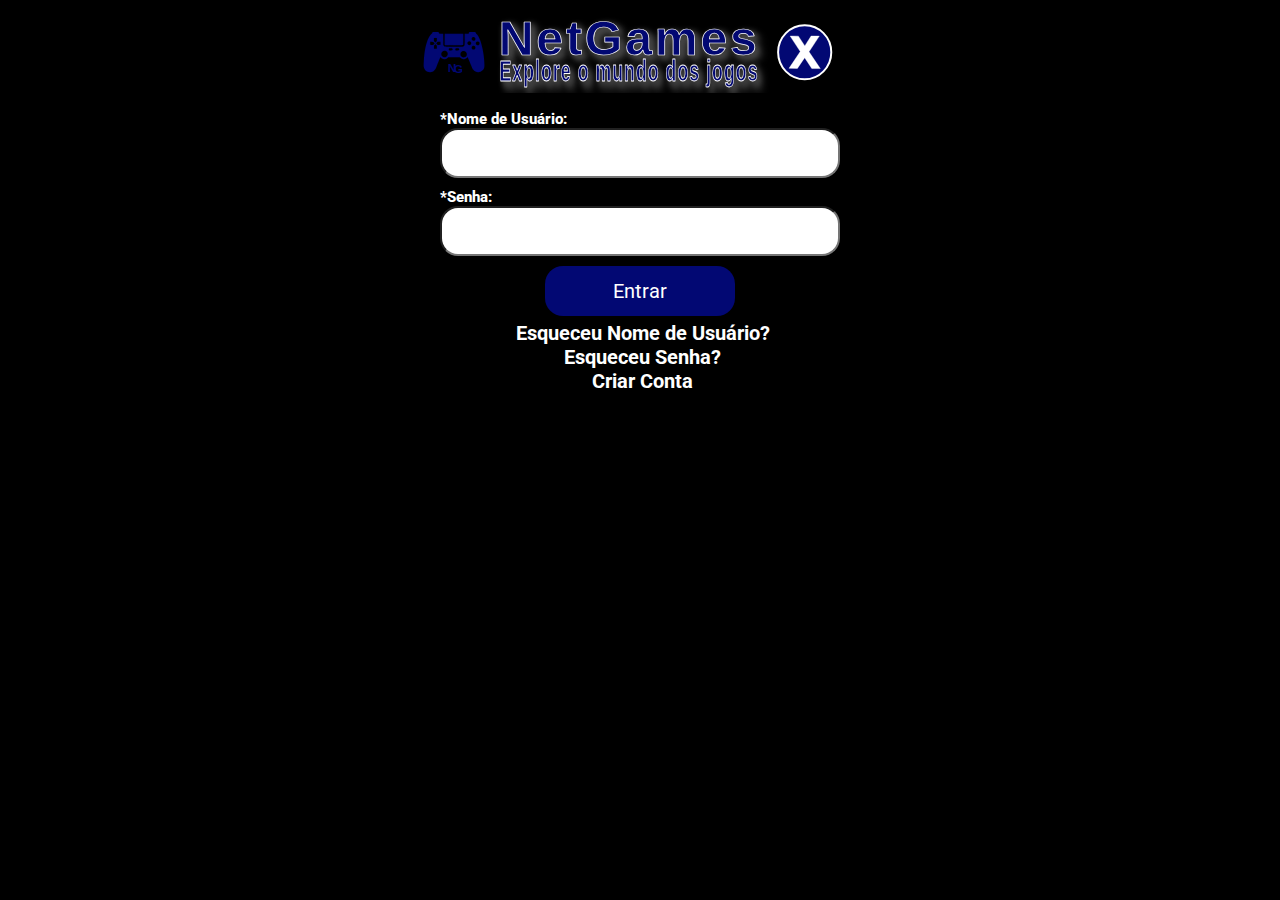
<file: html/login.html>
<!DOCTYPE html>
<html lang="pt_BR">
  <head>
    <meta charset="UTF-8" />
    <meta name="viewport" content="width=device-width, initial-scale=1.0" />
    <title>Login</title>
    <link rel="stylesheet" href="../css/login.css" />
    <script src="../js/login.js" defer></script>
  </head>
  <body>
    <main>
      <header>
        <section id="cabecalho">
          <div id="logo">
            <img
              src="../imagens/icones/logoNG.svg"
              alt="Logotipo da NetGames"
            />
          </div>
          <div id="slogan">
            <img
              src="../imagens/icones/SloganNetGames.svg"
              alt="Slogan da NetGames"
            />
          </div>
          <div id="sair">
            <a href="../index.html"
              ><img src="../imagens/icones/fechar.svg" alt="Página Inicial"
            /></a>
          </div>
        </section>
      </header>
      <nav class="login">
        <!---- login pelo facebook ou google 
        <ul>
          <li class="botao"><img src="../imagens/icones/facebook.svg"><a href="#">Login com Facebook</a></li>
        </ul>
        <ul>
          <li class="botao"><img src="../imagens/icones/google.svg"> <a href="#">Login com Google</a></li>
        </ul>
        -->
        <form action="" id="login">
          <ul class="login">
            <label for="nome_usuario">*Nome de Usuário:</label>
            <input type="text" placeholder="" id="nome_usuario" />
            <p id="nome_usuario-helper" class="helper-text">
              Mensagem de ajuda
            </p>
          </ul>
          <ul class="login">
            <label for="senha">*Senha:</label>
            <input type="password" placeholder="" id="senha" />
            <p id="senha-helper" class="helper-text">Mensagem de ajuda</p>
          </ul>
          <!--- lembre-me
          <section id="lembrar">
            <ul id="check-box" class="login">
              <input type="checkbox" name="check" id="check" value="" />
              <label for="check">Lembre-me</label>
            </ul>
          </section>

        -->
          <ul class="login">
            <button
              class="botao_login"
              type="submit"
              onclick="logar(); return false"
            >
              Entrar
            </button>
          </ul>
        </form>
        <ul>
          <h3>
            <a href="../html/recuperar_nome.html">Esqueceu Nome de Usuário?</a>
          </h3>
        </ul>
        <ul>
          <h3><a href="../html/redefinir_senha.html">Esqueceu Senha?</a></h3>
        </ul>
        <ul>
          <h3><a href="#">Criar Conta</a></h3>
        </ul>
      </nav>
    </main>
  </body>
</html>
</file>
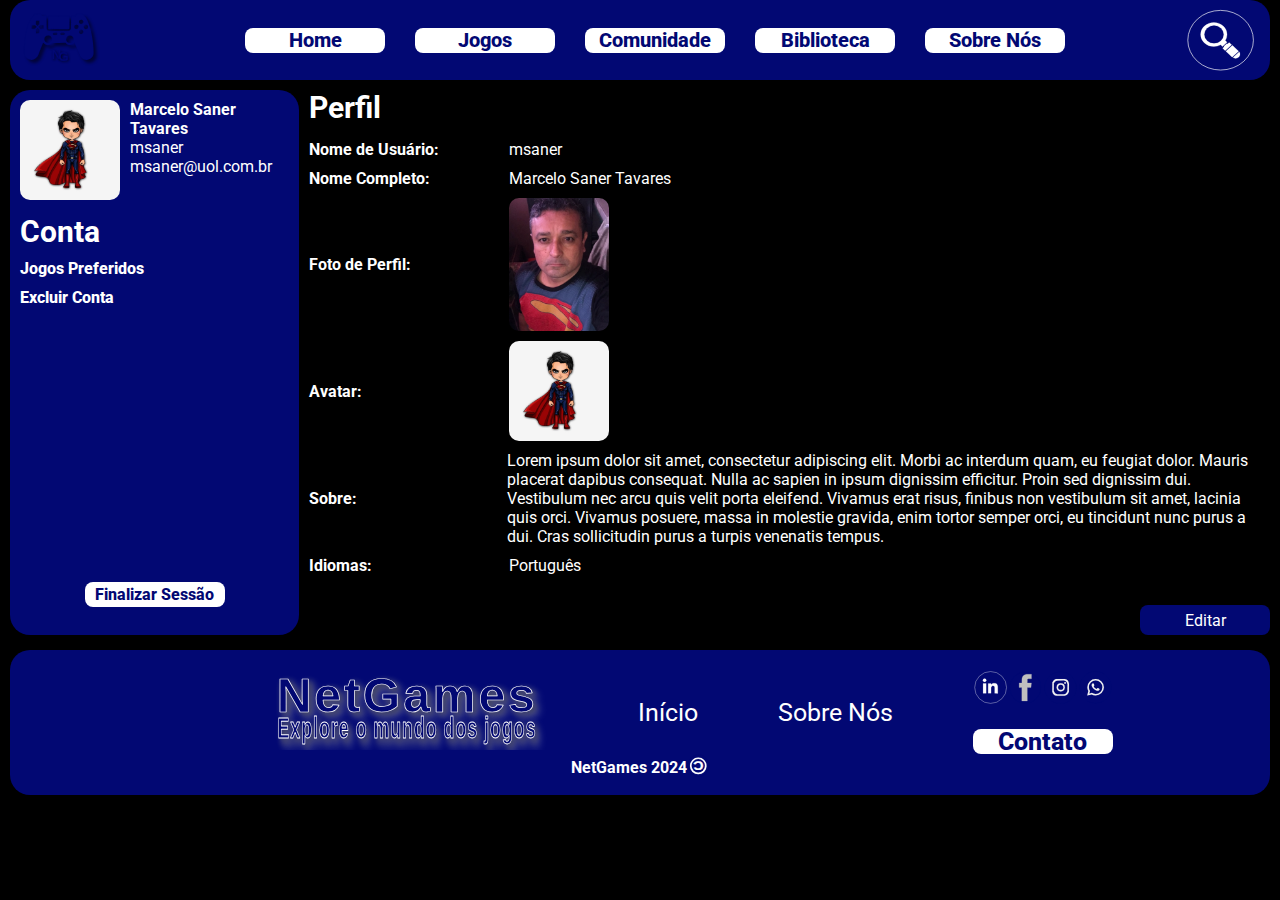
<file: html/perfil_usuario.html>
<!DOCTYPE html>
<html lang="pt_BR">
  <head>
    <meta charset="UTF-8" />
    <meta name="viewport" content="width=device-width, initial-scale=1.0" />
    <title>Perfil do Usuário</title>
    <link rel="stylesheet" href="../css/perfil.css" />
  </head>
  <body>
    <header>
      <section id="cabecalho">
        <div id="logo">
          <img src="../imagens/icones/logoNG.svg" alt="Logotipo da NetGames" />
        </div>
        <div id="menu_superior">
          <nav class="menu_superior">
            <ul>
              <li class="botao_ex"><a href="../index.html">Home</a></li>
              <li class="botao_ex"><a href="./jogos.html">Jogos</a></li>
              <li class="botao_ex">
                <a href="./comunidade.html">Comunidade</a>
              </li>
              <li class="botao_ex">
                <a href="./biblioteca.html">Biblioteca</a>
              </li>
              <li class="botao_ex"><a href="./sobre_nos.html">Sobre Nós</a></li>
            </ul>
          </nav>
          <div class="search-box">
            <input type="text" class="search-txt" placeholder="Pesquisar" />
            <a href="#" class="search-buttom">
              <img src="../imagens/icones/lupa.svg" alt="Lupa" />
            </a>
          </div>
        </div>
      </section>
    </header>
    <main>
      <section id="corpo">
        <section id="lateral">
          <section id="menu_lateral">
            <section>
              <img src="../imagens/avatar.jpg" alt="" />
            </section>
            <section id="usuario">
              <div><strong>Marcelo Saner Tavares</strong></div>
              <div>msaner</div>
              <div>msaner@uol.com.br</div>
            </section>
            <!--Fim id=menu_lateral-->
          </section>
          <section id="conta">
            <div><h1>Conta</h1></div>
            <nav>
              <ul>
                <!--<li>Suas Informações</li>-->
                <!--<li>Configurações de Privacidade</li>-->
                <li><a href="./jogos_preferidos.html">Jogos Preferidos</a></li>
                <li><a href="./excluir_conta.html">Excluir Conta</a></li>
              </ul>
            </nav>
            <div id="finalizar">
              <li class="botao_ex">
                <a href="../index.html">Finalizar Sessão</a>
              </li>
            </div>
          </section>
          <!--Fim id=conta-->
        </section>
        <section id="perfil">
          <h1>Perfil</h1>
          <section class="perfil">
            <h3>Nome de Usuário:</h3>
            <p>msaner</p>
          </section>
          <section class="perfil">
            <h3>Nome Completo:</h3>
            <p>Marcelo Saner Tavares</p>
          </section>
          <section class="perfil">
            <h3>Foto de Perfil:</h3>
            <img src="../imagens/foto.jpg" alt="Foto de Perfil" />
          </section>
          <section class="perfil">
            <h3>Avatar:</h3>
            <img src="../imagens/avatar.jpg" alt="" />
          </section>
          <section class="perfil">
            <h3>Sobre:</h3>
            <p id="sobre">
              Lorem ipsum dolor sit amet, consectetur adipiscing elit. Morbi ac
              interdum quam, eu feugiat dolor. Mauris placerat dapibus
              consequat. Nulla ac sapien in ipsum dignissim efficitur. Proin sed
              dignissim dui. Vestibulum nec arcu quis velit porta eleifend.
              Vivamus erat risus, finibus non vestibulum sit amet, lacinia quis
              orci. Vivamus posuere, massa in molestie gravida, enim tortor
              semper orci, eu tincidunt nunc purus a dui. Cras sollicitudin
              purus a turpis venenatis tempus.
            </p>
          </section>
          <section class="perfil">
            <h3>Idiomas:</h3>
            <p>Português</p>
          </section>
          <div id="editar">
            <li class="botao"><a href="./editar_perfil.html">Editar</a></li>
          </div>
        </section>
        <!--Fim id=perfil-->
      </section>
    </main>
    <footer>
      <nav>
        <ul>
          <li id="logo">
            <img
              src="../imagens/icones/SloganNetGames.svg"
              alt="Logotipo da NetGames"
            />
          </li>
        </ul>
        <ul>
          <li><a href="../index.html">Início</a></li>
        </ul>
        <ul>
          <li><a href="./sobre_nos.html">Sobre Nós</a></li>
        </ul>
        <section>
          <ul>
            <li><img src="../imagens/icones/linkedn.svg" /></li>
            <li><img src="../imagens/icones/facebook.svg" /></li>
            <li><img src="../imagens/icones/instagram.svg" /></li>
            <li><img src="../imagens/icones/whatsapp.svg" /></li>
          </ul>
          <ul>
            <li class="botao_ex"><a id="contato" href="#">Contato</a></li>
          </ul>
        </section>
      </nav>
      <section id="copy-left">
        <p><strong>NetGames 2024</strong></p>
        <p><img src="../imagens/icones/copyLeft.svg" /></p>
      </section>
    </footer>
  </body>
</html>
</file>
<file: styles.css>
@import url("https://fonts.googleapis.com/css2?family=Roboto:wght@400;700&display=swap");

* {
  margin: 0;
  padding: 0;
  box-sizing: border-box;
}

body {
  /*font-size: 100%;
    background: black;  
    margin: 0;
    height: 100vh;
    width: 100vw;
    font-family: 'Roboto', sans-serif;*/
  font-size: 1.6rem;
  font-family: "Roboto", sans-serif;
  color: var(--button-bg-color);
}

:root {
  background-color: black;
  font-size: 62.5%;
  --nav-bg-color: #bfbfbf;
  --nav-text-color: #020873;
  --button-bg-color: #ffffff;
  --button-text-color: #020873;
}

a {
  text-decoration: none;
}

.botao_ex {
  display: inline-flex;
  justify-content: center;
  align-items: center;
  width: 14rem;
  height: 2.5rem;
  background: var(--button-bg-color);
  border-radius: 0.8rem;
}

.menu_superior ul li a {
  color: #020873;
  font-weight: 800;
}

.menu_superior a {
  font-size: 2rem;
  color: var(--button-bg-color);
}

#cabecalho {
  display: flex;
  justify-content: space-between;
  align-items: center;
  background-color: #020873;
  border-radius: 2rem;
  padding-top: 1rem;
  padding-bottom: 1rem;
  height: 8rem;
  margin-left: 1rem;
  margin-right: 1rem;
}

#logo img {
  width: 8rem;
  height: 8rem;
  margin-left: 1rem;
}

.menu_superior {
  padding-right: 1rem;
}

.menu_superior ul {
  display: flex;
  align-items: center;
  gap: 3rem;
  list-style: none;
  margin-right: 15rem;
}

.menu_superior a {
  font-size: 2rem;
  color: var(—button-bg-color);
}

#menu_superior {
  display: flex;
  justify-content: space-between;
  align-items: center;
}

.search-box {
  transform: translate(-50%, -50%);
  background: white;
  height: 3rem;
  padding: 1rem;
  margin-top: 3rem;
  border-radius: 2rem;
  display: flex;
  flex-direction: row;
  justify-content: space-around;
  align-items: center;
}

.search-txt {
  border: none;
  background: none;
  outline: none;
  padding: 0;
  color: #020873;
  font-size: 2rem;
  font-weight: 800;
  line-height: 2.5rem;
  width: 0;
  transition: 0.5s;
  font-family: "Roboto", sans-serif;
}

::-webkit-input-placeholder {
  color: #020873;
}

.search-buttom {
  width: 2.5rem;
  height: 2.5rem;
  border-radius: 50%;
  background: #020873;
  display: flex;
  justify-content: center;
  align-items: center;
  transition: 0.5s;
}

.search-box:hover > .search-txt {
  width: 25rem;
  padding: 0 0.5rem;
}

.search-box:hover > .search-buttom {
  background: #192850;
}

.search-box img {
  width: 7rem;
  height: 7rem;
  margin-right: 1rem;
}

.conteudo {
  margin-bottom: 10px;
}

.conteudo-principal {
  display: flex;
  flex-direction: row;
  align-items: flex-start;
  justify-content: space-around;
  position: relative;
  flex-wrap: wrap;
}

.conteudo-principal-destaque {
  display: flex;
  flex-direction: row;
  gap: 60px;
  margin-left: 2rem;
  flex-wrap: wrap;
}

.conteudo-principal-destaque-titulo {
  font-weight: 800;
  font-size: 4rem;
  color: white;
  text-align: left;
  margin: 10px 5rem;
  position: relative;
  padding-top: 5px;
  padding-bottom: 5px;
}

.conteudo-principal-destaque-subtitulo {
  position: relative;
  height: 400px;
  width: 320px;
  margin-bottom: 20px;
}

.conteudo-secundario {
  display: flex;
  flex-direction: row;
  align-items: center;
  justify-content: center;
  margin-left: 1rem;
}

.conteudo-secundario-titulo {
  font-weight: 800;
  font-size: 4rem;
  color: white;
  text-align: left;
  margin: 0px 5rem;
  position: relative;
  padding-top: 20px;
  padding-bottom: 20px;
}

.conteudo-secundario-subtitulo {
  font-weight: 100;
  font-size: 24px;
  color: white;
  background-color: #020873;
  padding: 5px 5px;
  box-shadow: 4px 5px 4px rgba(0, 0, 0, 0.25);
  border-radius: 25px;
  margin-bottom: none;
  text-align: center;
  align-items: center;
  margin-right: 20px;
}

footer {
  background-color: #020873;
  border-radius: 2rem;
  height: 14.5rem;
  margin-left: 1rem;
  margin-right: 1rem;
  margin-top: 1rem;
  padding-bottom: 1rem;
}

footer nav {
  display: flex;
  justify-content: center;
  align-items: center;
  margin-left: 1rem;
  margin-right: 1rem;
}

footer nav ul {
  display: flex;
  align-items: start;
  list-style: none;
  padding-left: 8rem;
  padding-top: 2rem;
}

footer nav ul li a {
  font-size: 2.5rem;
  color: white;
}

footer nav img {
  width: 3.5rem;
}

#copy-left {
  display: flex;
  justify-content: center;
  align-items: center;
  margin-bottom: 0.5rem;
}

#copy-left img {
  width: 2.3rem;
}

footer #contato {
  color: #020873;
  font-weight: 800;
}

footer #logo img {
  width: 30rem;
}

.conteudo-principal-destaque-subtitulo a {
  position: absolute;
  bottom: 10px;
  left: 50%;
  transform: translateX(-50%);
  background-color: rgba(0, 0, 0, 0.7);
  color: white;
  padding: 5px 10px;
  border-radius: 5px;
  z-index: 2;
  text-align: center;
  width: 100%;
}

.conteudo-principal-destaque-subtitulo img {
  width: 100%;
  height: auto;
  transition: transform 0.3s ease;
  position: relative;
  z-index: 1;
}

.conteudo-principal-destaque-subtitulo:hover img {
  transform: scale(1.2);
  z-index: 1;
}

.carrossel {
  display: flex;
  overflow: scroll;
  gap: 1rem;
  padding: 1rem 1rem;
  overflow: hidden;
  white-space: nowrap;
}

.carrossel-inner {
  display: flex;
  flex-direction: row;
  animation: scroll 20s linear infinite;
}

.carrossel-item {
  display: inline-block;
  position: relative;
  text-align: center;
  width: 319px;
  height: 300px;
  margin-right: 20px;
}

.carrossel-item img {
  width: 319px;
  height: 300px;
  transition: transform 0.3s ease;
  z-index: 1;
}

.carrossel-item .overlay {
  position: absolute;
  bottom: 10px;
  left: 50%;
  transform: translateX(-50%);
  background-color: rgba(0, 0, 0, 0.7);
  color: white;
  padding: 5px 10px;
  border-radius: 5px;
  opacity: 0;
  transition: opacity 0.3s ease;
  z-index: 2;
}

.carrossel-item img:hover {
  transform: scale(1.2);
}

.carrossel-item:hover .overlay {
  opacity: 1;
}

@keyframes scroll {
  0% {
    transform: translateX(0);
  }
  100% {
    transform: translateX(calc(-320px * 5 - 150px));
  }
}

.carrossel:hover .carrossel-inner {
  animation-play-state: paused;
}
</file>
<file: css/comunidade.css>
/* Fonte */
@import url("https://fonts.googleapis.com/css2?family=Roboto:wght@400;700&display=swap");

body {
  background-color: black;
}

* {
  margin: 0;
  padding: 0;
  box-sizing: border-box;
}

body * {
  font-size: 1.6rem;
  font-family: "Roboto", sans-serif;
  color: var(--button-bg-color);
  /*border: 1px solid red;*/
}

:root {
  background-color: black;
  font-size: 62.5%;
  --nav-bg-color: #bfbfbf;
  --nav-text-color: #020873;
  --button-bg-color: #ffffff;
  --button-text-color: #020873;
}

a {
  text-decoration: none;
}

.botao_ex {
  display: inline-flex;
  justify-content: center;
  align-items: center;
  width: 14rem;
  height: 2.5rem;
  background: var(--button-bg-color);
  border-radius: 0.8rem;
}

.menu_superior ul li a {
  color: #020873;
  font-weight: 800;
}

.botao {
  display: inline-flex;
  justify-content: center;
  align-items: center;
  width: 13rem;
  height: 3rem;
  background: var(--button-text-color);
  color: var(--button-bg-color);
  border-radius: 0.8rem;
}

#cabecalho {
  display: flex;
  justify-content: space-between;
  align-items: center;
  background-color: #020873;
  border-radius: 2rem;
  padding-top: 1rem;
  padding-bottom: 1rem;
  height: 8rem;
  margin-left: 1rem;
  margin-right: 1rem;
}

#logo img {
  width: 8rem;
  height: 8rem;
  margin-left: 1rem;
}

.menu_superior {
  padding-right: 1rem;
}

.menu_superior ul {
  display: flex;
  align-items: center;
  gap: 3rem;
  list-style: none;
  margin-right: 15rem;
}

.menu_superior a {
  font-size: 2rem;
  color: var(--button-bg-color);
}

#menu_superior {
  display: flex;
  justify-content: space-between;
  align-items: center;
}

.search-box {
  transform: translate(-50%, -50%);
  background: white;
  margin-top: 3rem;
  border-radius: 2rem;
  display: flex;
  flex-direction: row;
  justify-content: space-around;
  align-items: center;
}

.search-txt {
  border: none;
  background: none;
  outline: none;
  padding: 0;
  color: #020873;
  font-size: 2rem;
  font-weight: 800;
  line-height: 2.5rem;
  width: 0;
  transition: 0.5s;
  font-family: "Roboto", sans-serif;
}

::-webkit-input-placeholder {
  color: #020873;
}

.search-buttom {
  width: 3rem;
  height: 3rem;
  border-radius: 50%;
  display: flex;
  justify-content: center;
  align-items: center;
  transition: 0.5s;
}

.search-box:hover > .search-txt {
  width: 25rem;
  padding: 0 0.5rem;
}

.search-box:hover > .search-buttom {
  background: #192850;
}
/* Cabeçalho do site */

/* Titulos */
h1 {
  text-align: center;
  font-size: 70px;
  margin-top: 50px;
  color: white;
}
h2 {
  margin: 70px;
  font-size: 50px;
  margin-top: 20px;
  color: white;
}
/* Titulos */

img {
  max-width: 100%;
  display: block;
  margin: px;
  justify-content: space-between;
}

.flex {
  display: flex;
  flex-wrap: wrap;
  justify-content: space-evenly;
  margin-top: 1px;
}

.flex > div > img {
  height: 400px;
  width: 400px;
  border-radius: 10px;
}

p {
  padding: 10px;
  color: white;
}

div > a {
  justify-content: center;
}
div > p {
  width: 400px;
}

/*Rodape*/

footer {
  background-color: #020873;
  border-radius: 2rem;
  height: 14.5rem;
  margin-left: 1rem;
  margin-right: 1rem;
  margin-top: 1rem;
  padding-bottom: 1rem;
}

footer nav {
  display: flex;
  justify-content: center;
  align-items: center;
}

footer nav ul {
  display: flex;
  align-items: start;
  list-style: none;
  padding-left: 8rem;
  padding-top: 2rem;
}

footer nav ul li a {
  font-size: 2.5rem;
}

footer nav img {
  width: 3.5rem;
}

#copy-left {
  display: flex;
  justify-content: center;
  align-items: center;
  margin-bottom: 0.5rem;
}

#copy-left img {
  width: 2.3rem;
}

footer #contato {
  color: #020873;
  font-weight: 800;
}

footer #logo img {
  width: 30rem;
}

/*Rodape*/
</file>
<file: css/editar_perfil.css>
/* Importando a fonte Roboto */
@import url("https://fonts.googleapis.com/css2?family=Roboto:wght@400;700&display=swap");

/* Zerando os espaçamentos */
* {
  margin: 0;
  padding: 0;
  box-sizing: border-box;
}

body * {
  font-size: 1.6rem;
  font-family: "Roboto", sans-serif;
  color: var(--button-bg-color);
  /*border: 1px solid red;*/
}

:root {
  background-color: black;
  font-size: 62.5%;
  --nav-bg-color: #bfbfbf;
  --nav-text-color: #020873;
  --button-bg-color: #ffffff;
  --button-text-color: #020873;
}

a {
  text-decoration: none;
}

.botao_ex {
  display: inline-flex;
  justify-content: center;
  align-items: center;
  width: 14rem;
  height: 2.5rem;
  background: var(--button-bg-color);
  border-radius: 0.8rem;
}

.menu_superior ul li a {
  color: #020873;
  font-weight: 800;
}

.botao {
  display: inline-flex;
  justify-content: center;
  align-items: center;
  width: 13rem;
  height: 3rem;
  background: var(--button-text-color);
  color: var(--button-bg-color);
  border-radius: 0.8rem;
}

#cabecalho {
  display: flex;
  justify-content: space-between;
  align-items: center;
  background-color: #020873;
  border-radius: 2rem;
  padding-top: 1rem;
  padding-bottom: 1rem;
  height: 8rem;
  margin-left: 1rem;
  margin-right: 1rem;
}

#logo img {
  width: 8rem;
  height: 8rem;
  margin-left: 1rem;
}

.menu_superior {
  padding-right: 1rem;
}

.menu_superior ul {
  display: flex;
  align-items: center;
  gap: 3rem;
  list-style: none;
  margin-right: 15rem;
}

.menu_superior a {
  font-size: 2rem;
  color: var(--button-bg-color);
}

#menu_superior {
  display: flex;
  justify-content: space-between;
  align-items: center;
}

.search-box {
  transform: translate(-50%, -50%);
  background: white;
  height: 3rem;
  padding: 1rem;
  margin-top: 3rem;
  border-radius: 2rem;
  display: flex;
  flex-direction: row;
  justify-content: space-around;
  align-items: center;
}

.search-txt {
  border: none;
  background: none;
  outline: none;
  padding: 0;
  color: #020873;
  font-size: 2rem;
  font-weight: 800;
  line-height: 2.5rem;
  width: 0;
  transition: 0.5s;
  font-family: "Roboto", sans-serif;
}

::-webkit-input-placeholder {
  color: #020873;
}

.search-buttom {
  width: 2.5rem;
  height: 2.5rem;
  border-radius: 50%;
  background: #020873;
  display: flex;
  justify-content: center;
  align-items: center;
  transition: 0.5s;
}

.search-box:hover > .search-txt {
  width: 25rem;
  padding: 0 0.5rem;
}

.search-box:hover > .search-buttom {
  background: #192850;
}

.search-box img {
  width: 7rem;
  height: 7rem;
  margin-right: 1rem;
}

#corpo {
  display: flex;
  padding: 1rem;
  gap: 1rem;
}

#menu_lateral {
  display: flex;
  gap: 1rem;
}

#menu_lateral img {
  width: 10rem;
  border-radius: 1rem;
}

#lateral {
  width: 30rem;
  border-radius: 2rem;
  padding: 1rem;
  background-color: #020873;
  color: var(--button-bg-color);
}

#finalizar {
  display: flex;
  padding-top: 2rem;
  justify-content: center;
  align-items: end;
  height: 25rem;
}

#conta #finalizar a {
  color: #020873;
  font-weight: 800;
}

#conta ul {
  list-style: none;
}

#conta {
  padding-top: 1rem;
  font-weight: 800;
}

#conta nav {
  margin-top: 1rem;
}

#conta li {
  margin-top: 1rem;
}

#perfil {
  width: 100rem;
}

#perfil h1 {
  margin-bottom: 1.5rem;
}

#perfil img {
  width: 10rem;
  border-radius: 1rem;
}

.perfil {
  display: flex;
  align-items: center;
  margin-bottom: 1rem;
}

.perfil h3 {
  width: 15rem;
}

.perfil #sobre {
  margin-left: 15rem;
}

#editar {
  display: flex;
  padding-top: 2rem;
  padding-left: 2rem;
  gap: 1.5rem;
  justify-content: end;
}

#copy-left {
  display: flex;
  justify-content: center;
  align-items: center;
  margin-bottom: 0.5rem;
}

#copy-left img {
  width: 2.3rem;
}

footer {
  background-color: #020873;
  border-radius: 2rem;
  height: 14.5rem;
  margin-left: 1rem;
  margin-right: 1rem;
  margin-top: 0.5rem;
  padding-bottom: 1rem;
}

footer nav {
  display: flex;
  justify-content: center;
  align-items: center;
}

footer nav ul {
  display: flex;
  align-items: start;
  list-style: none;
  padding-left: 8rem;
  padding-top: 2rem;
}

footer nav ul li a {
  font-size: 2.5rem;
}

footer nav img {
  width: 3.5rem;
}

footer #contato {
  color: #020873;
  font-weight: 800;
}

footer #logo img {
  width: 30rem;
}

h1 {
  font-size: 3rem;
}

/* Configurações da Pagina de Jogos Preferidos */

#preferidos {
  width: 130rem;
}

.preferidos-c {
  display: flex;
  gap: 1.5rem;
  justify-content: center;
  padding-bottom: 2.5rem;
  padding-top: 2.5rem;
  margin-bottom: 1rem;
}

.preferidos-c img {
  border-radius: 2rem;
  width: 18rem;
  height: 13rem;
  padding: 1rem;
}

.preferidos-c p {
  font-size: 13px;
  text-align: center;
}

.preferidos-b {
  display: flex;
  gap: 1.5rem;
  justify-content: center;
  padding-top: 2.5rem;
  padding-bottom: 2.5rem;
  margin-bottom: 1rem;
}

.preferidos-b img {
  border-radius: 2rem;
  width: 18rem;
  height: 13rem;
  padding: 1rem;
}

.preferidos-b p {
  font-size: 13px;
  text-align: center;
}

/* teste de texto sobre a imgem com CSS*/

.card {
  display: flex;
  justify-content: center;
  width: 350px;
  height: 135px;
  position: relative;
  border-radius: 20px;
  transition: 0.5s;
}

.card .img-box {
  position: absolute;
  width: 240px;
  height: 145px;
  top: 0px;
  transition: 0.5s;
}

.card:hover .img-box {
  /*    top: -100px;*/
  scale: 1;
}

.card .img-box img {
  width: 100%;
  height: 100%;
  object-fit: cover;
}

.card .conteudo {
  display: flex;
  flex-direction: column;
  gap: 18px;
  position: absolute;
  top: 140px;
  padding: 0px 30px;
  text-align: center;
  height: 30px;
  overflow: hidden;
  transition: 0.5s;
}

.card .conteudo p {
  width: 240px;
}

.card:hover .conteudo {
  top: 100px;
  height: 130px;
}

/* Configurações da Pagina de Editar Perfil */

#editar_perfil {
  width: 90rem;
}

#foto_perfil {
  border-radius: 1rem;
  width: 10rem;
}

#avatar {
  border-radius: 1rem;
  width: 10rem;
}

.editar_perfil {
  display: flex;
  align-items: center;
  width: 90rem;
  margin-bottom: 1rem;
}

.editar_perfil label {
  width: 20rem;
  font-weight: 800;
}

.editar_perfil select {
  border-radius: 0.5rem;
  width: 30rem;
  height: 3rem;
  color: #020873;
  font-weight: 800;
  background-color: grey;
}

.editar_perfil #nome_usuario_origem {
  width: 30rem;
  height: 3rem;
  background-color: gray;
  color: #020873;
  font-weight: 800;
}
.editar_perfil #nome_completo_origem {
  width: 30rem;
  height: 3rem;
  background-color: gray;
  color: #020873;
  font-weight: 800;
}

.editar_perfil #idioma {
  height: 3rem;
}

.editar_perfil textarea {
  border-radius: 1rem;
  width: 50rem;
  color: #020873;
  font-weight: 800;
  background-color: gray;
}

/* Configurações da Pagina de Excluir Conta */

.botao_excluir {
  display: inline-flex;
  justify-content: center;
  align-items: center;
  width: 13rem;
  height: 3rem;
  background: #020873;
  color: white;
  border: #020873;
  border-radius: 0.8rem;
}

#excluir_conta {
  width: 100rem;
}

#excluir_conta h1 {
  margin-bottom: 1.5rem;
}

.excluir_conta #email {
  border-radius: 1rem;
  width: 50rem;
  height: 4rem;
  color: #020873;
  text-align: center;
  font-size: 2rem;
}

/* Configurações da Recuperar nome de usuário */

#recuperar_nome {
  width: 120rem;
  margin-left: 4rem;
}

.recuperar_nome {
  padding: 1rem;
}

.recuperar_nome #email {
  border-radius: 1rem;
  width: 50rem;
  height: 4rem;
  color: #020873;
  text-align: center;
  font-size: 2rem;
}

/* Configurações da Redefinir Senha */

#redefinir_senha {
  width: 120rem;
  margin-left: 4rem;
}

.redefinir_senha {
  padding: 1rem;
}

.redefinir_senha #email {
  border-radius: 0.5rem;
  width: 50rem;
  height: 3rem;
  color: #020873;
}

/* ---------- Estilos coipados da aula ---------- */

.helper-text {
  display: none;
  font-size: 1.3rem;
  color: red;
  margin-left: 20rem;
}

.required-popup::after {
  content: "*Campo obrigatório";
  position: absolute;
  top: 14.3rem;
  right: 96.5rem;
  color: red;
  font-size: 1.3rem;
  font-weight: 800;
  padding: 0.2rem 0.3rem;
  width: auto;
  display: block;
}

input.error {
  border: solid 2px #992020;
  background-color: #ccbbbb;
  color: #662020;
}

input.correct {
  background-color: #bbccbb;
  border: solid 2px #206620;
  color: #206620;
}

.visible {
  display: block;
}
</file>
<file: css/excluir_conta.css>
/* Importando a fonte Roboto */
@import url("https://fonts.googleapis.com/css2?family=Roboto:wght@400;700&display=swap");

/* Zerando os espaçamentos */
* {
  margin: 0;
  padding: 0;
  box-sizing: border-box;
}

body * {
  font-size: 1.6rem;
  font-family: "Roboto", sans-serif;
  color: var(--button-bg-color);
  /*border: 1px solid red;*/
}

:root {
  background-color: black;
  font-size: 62.5%;
  --nav-bg-color: #bfbfbf;
  --nav-text-color: #020873;
  --button-bg-color: #ffffff;
  --button-text-color: #020873;
}

a {
  text-decoration: none;
}

.botao_ex {
  display: inline-flex;
  justify-content: center;
  align-items: center;
  width: 14rem;
  height: 2.5rem;
  background: var(--button-bg-color);
  border-radius: 0.8rem;
}

.menu_superior ul li a {
  color: #020873;
  font-weight: 800;
}

.botao {
  display: inline-flex;
  justify-content: center;
  align-items: center;
  width: 13rem;
  height: 3rem;
  background: var(--button-text-color);
  color: var(--button-bg-color);
  border-radius: 0.8rem;
}

#cabecalho {
  display: flex;
  justify-content: space-between;
  align-items: center;
  background-color: #020873;
  border-radius: 2rem;
  padding-top: 1rem;
  padding-bottom: 1rem;
  height: 8rem;
  margin-left: 1rem;
  margin-right: 1rem;
}

#logo img {
  width: 8rem;
  height: 8rem;
  margin-left: 1rem;
}

.menu_superior {
  padding-right: 1rem;
}

.menu_superior ul {
  display: flex;
  align-items: center;
  gap: 3rem;
  list-style: none;
  margin-right: 15rem;
}

.menu_superior a {
  font-size: 2rem;
  color: var(--button-bg-color);
}

#menu_superior {
  display: flex;
  justify-content: space-between;
  align-items: center;
}

.search-box {
  transform: translate(-50%, -50%);
  background: white;
  height: 3rem;
  padding: 1rem;
  margin-top: 3rem;
  border-radius: 2rem;
  display: flex;
  flex-direction: row;
  justify-content: space-around;
  align-items: center;
}

.search-txt {
  border: none;
  background: none;
  outline: none;
  padding: 0;
  color: #020873;
  font-size: 2rem;
  font-weight: 800;
  line-height: 2.5rem;
  width: 0;
  transition: 0.5s;
  font-family: "Roboto", sans-serif;
}

::-webkit-input-placeholder {
  color: #020873;
}

.search-buttom {
  width: 2.5rem;
  height: 2.5rem;
  border-radius: 50%;
  background: #020873;
  display: flex;
  justify-content: center;
  align-items: center;
  transition: 0.5s;
}

.search-box:hover > .search-txt {
  width: 25rem;
  padding: 0 0.5rem;
}

.search-box:hover > .search-buttom {
  background: #192850;
}

.search-box img {
  width: 7rem;
  height: 7rem;
  margin-right: 1rem;
}

#corpo {
  display: flex;
  padding: 1rem;
  gap: 1rem;
}

#menu_lateral {
  display: flex;
  gap: 1rem;
}

#menu_lateral img {
  width: 10rem;
  border-radius: 1rem;
}

#lateral {
  width: 30rem;
  border-radius: 2rem;
  padding: 1rem;
  background-color: #020873;
  color: var(--button-bg-color);
}

#finalizar {
  display: flex;
  padding-top: 2rem;
  justify-content: center;
  align-items: end;
  height: 7rem;
}

#conta #finalizar a {
  color: #020873;
  font-weight: 800;
}

#conta ul {
  list-style: none;
}

#conta {
  padding-top: 1rem;
  font-weight: 800;
}

#conta nav {
  margin-top: 1rem;
}

#conta li {
  margin-top: 1rem;
}

#perfil {
  width: 100rem;
}

#perfil h1 {
  margin-bottom: 1.5rem;
}

#perfil img {
  width: 10rem;
  border-radius: 1rem;
}

.perfil {
  display: flex;
  align-items: center;
  margin-bottom: 1rem;
}

.perfil h3 {
  width: 20rem;
}

.perfil #sobre {
  margin-left: 15rem;
}

#editar {
  display: flex;
  padding-top: 2rem;
  gap: 1.5rem;
  justify-content: end;
}

#copy-left {
  display: flex;
  justify-content: center;
  align-items: center;
  margin-bottom: 0.5rem;
}

#copy-left img {
  width: 2.3rem;
}

footer {
  background-color: #020873;
  border-radius: 2rem;
  height: 14.5rem;
  margin-left: 1rem;
  margin-right: 1rem;
  margin-top: 0.5rem;
  padding-bottom: 1rem;
}

footer nav {
  display: flex;
  justify-content: center;
  align-items: center;
}

footer nav ul {
  display: flex;
  align-items: start;
  list-style: none;
  padding-left: 8rem;
  padding-top: 2rem;
}

footer nav ul li a {
  font-size: 2.5rem;
}

footer nav img {
  width: 3.5rem;
}

footer #contato {
  color: #020873;
  font-weight: 800;
}

footer #logo img {
  width: 30rem;
}

h1 {
  font-size: 3rem;
}

/* Configurações da Pagina de Jogos Preferidos */

#preferidos {
  width: 130rem;
}

.preferidos-c {
  display: flex;
  gap: 1.5rem;
  justify-content: center;
  padding-bottom: 2.5rem;
  padding-top: 2.5rem;
  margin-bottom: 1rem;
}

.preferidos-c img {
  border-radius: 2rem;
  width: 18rem;
  height: 13rem;
  padding: 1rem;
}

.preferidos-c p {
  font-size: 13px;
  text-align: center;
}

.preferidos-b {
  display: flex;
  gap: 1.5rem;
  justify-content: center;
  padding-top: 2.5rem;
  padding-bottom: 2.5rem;
  margin-bottom: 1rem;
}

.preferidos-b img {
  border-radius: 2rem;
  width: 18rem;
  height: 13rem;
  padding: 1rem;
}

.preferidos-b p {
  font-size: 13px;
  text-align: center;
}

/* teste de texto sobre a imgem com CSS*/

.card {
  display: flex;
  justify-content: center;
  width: 350px;
  height: 135px;
  position: relative;
  border-radius: 20px;
  transition: 0.5s;
}

.card .img-box {
  position: absolute;
  width: 240px;
  height: 145px;
  top: 0px;
  transition: 0.5s;
}

.card:hover .img-box {
  /*    top: -100px;*/
  scale: 1;
}

.card .img-box img {
  width: 100%;
  height: 100%;
  object-fit: cover;
}

.card .conteudo {
  display: flex;
  flex-direction: column;
  gap: 18px;
  position: absolute;
  top: 140px;
  padding: 0px 30px;
  text-align: center;
  height: 30px;
  overflow: hidden;
  transition: 0.5s;
}

.card .conteudo p {
  width: 240px;
}

.card:hover .conteudo {
  top: 100px;
  height: 130px;
}

/* Configurações da Pagina de Editar Perfil */

#editar_perfil {
  width: 100rem;
}

#foto_perfil {
  border-radius: 1rem;
  width: 10rem;
}

#avatar {
  border-radius: 1rem;
  width: 10rem;
}

.editar_perfil {
  display: flex;
  align-items: center;
  width: 100rem;
  margin-bottom: 1rem;
}

.editar_perfil label {
  width: 20rem;
  font-weight: 800;
}

.editar_perfil select {
  border-radius: 0.5rem;
  width: 30rem;
  height: 3rem;
  color: #020873;
  font-weight: 800;
  background-color: grey;
}

.editar_perfil #nome_usuario_origem {
  width: 30rem;
  height: 3rem;
  background-color: gray;
  color: #020873;
  font-weight: 800;
}
.editar_perfil #nome_completo_origem {
  width: 30rem;
  height: 3rem;
  background-color: gray;
  color: #020873;
  font-weight: 800;
}

.editar_perfil #idioma {
  height: 3rem;
}

.editar_perfil textarea {
  border-radius: 1rem;
  width: 50rem;
  color: #020873;
  font-weight: 800;
  background-color: gray;
}

/* Configurações da Pagina de Excluir Conta */

.botao_excluir {
  display: inline-flex;
  justify-content: center;
  align-items: center;
  width: 13rem;
  height: 3rem;
  background: #020873;
  color: white;
  border: #020873;
  border-radius: 0.8rem;
}

#excluir_conta {
  width: 100rem;
}

#excluir_conta h1 {
  margin-bottom: 1.5rem;
}

.excluir_conta #email {
  border-radius: 1rem;
  width: 50rem;
  height: 4rem;
  color: #020873;
  text-align: center;
  font-size: 2rem;
}

/* Configurações da Recuperar nome de usuário */

#recuperar_nome {
  width: 120rem;
  margin-left: 4rem;
}

.recuperar_nome {
  padding: 1rem;
}

.recuperar_nome #email {
  border-radius: 1rem;
  width: 50rem;
  height: 4rem;
  color: #020873;
  text-align: center;
  font-size: 2rem;
}

/* Configurações da Redefinir Senha */

#redefinir_senha {
  width: 120rem;
  margin-left: 4rem;
}

.redefinir_senha {
  padding: 1rem;
}

.redefinir_senha #email {
  border-radius: 0.5rem;
  width: 50rem;
  height: 3rem;
  color: #020873;
}

/* ---------- Estilos coipados da aula ---------- */

.helper-text {
  display: none;
  font-size: 1.3rem;
  color: red;
  margin-left: 20rem;
}

.required-popup::after {
  content: "*Campo obrigatório";
  position: absolute;
  top: 14.3rem;
  right: 96.5rem;
  color: red;
  font-size: 1.3rem;
  font-weight: 800;
  padding: 0.2rem 0.3rem;
  width: auto;
  display: block;
}

input.error {
  border: solid 2px #992020;
  background-color: #ccbbbb;
  color: #662020;
}

input.correct {
  background-color: #bbccbb;
  border: solid 2px #206620;
  color: #206620;
}

.visible {
  display: block;
}
</file>
<file: css/jogos.css>
#body {
  display: flex;
  flex-direction: center;
  justify-content: center;
  align-items: center;
  background-color: black;
}

#slide {
  width: 150%;
  max-width: 1470px;
  height: 400vw;
  max-height: 390px;
  position: relative;
  margin-left: 5rem;
  margin-top: 1rem;
  margin-bottom: 1rem;
}

#slide img {
  opacity: 0;
  position: absolute;
  width: 100%;
  height: 100%;
  object-fit: cover;
  transition: opacity 800ms;
}

#slide img.selected {
  opacity: 1;
}
* {
  margin: 0;
  padding: 0;
  box-sizing: border-box;
}

body * {
  font-size: 1.6rem;
  font-family: "Roboto", sans-serif;
  color: var(--button-bg-color);
  /*border: 1px solid red;*/
}

:root {
  background-color: black;
  font-size: 62.5%;
  --nav-bg-color: #bfbfbf;
  --nav-text-color: #020873;
  --button-bg-color: #ffffff;
  --button-text-color: #020873;
}

a {
  text-decoration: none;
}

.botao_ex {
  display: inline-flex;
  justify-content: center;
  align-items: center;
  width: 14rem;
  height: 2.5rem;
  background: var(--button-bg-color);
  border-radius: 0.8rem;
}

.menu_superior ul li a {
  color: #020873;
  font-weight: 800;
}

.botao {
  display: inline-flex;
  justify-content: center;
  align-items: center;
  width: 13rem;
  height: 3rem;
  background: var(--button-text-color);
  color: var(--button-bg-color);
  border-radius: 0.8rem;
}

#cabecalho {
  display: flex;
  justify-content: space-between;
  align-items: center;
  background-color: #020873;
  border-radius: 2rem;
  padding-top: 1rem;
  padding-bottom: 1rem;
  height: 8rem;
  margin-left: 1rem;
  margin-right: 1rem;
}

#logo img {
  width: 8rem;
  height: 8rem;
  margin-left: 1rem;
}

.menu_superior {
  padding-right: 1rem;
}

.menu_superior ul {
  display: flex;
  align-items: center;
  gap: 3rem;
  list-style: none;
  margin-right: 15rem;
}

.menu_superior a {
  font-size: 2rem;
  color: var(--button-bg-color);
}

#menu_superior {
  display: flex;
  justify-content: space-between;
  align-items: center;
}

.search-box {
  transform: translate(-50%, -50%);
  background: white;
  height: 3rem;
  padding: 1rem;
  margin-top: 3rem;
  border-radius: 2rem;
  display: flex;
  flex-direction: row;
  justify-content: space-around;
  align-items: center;
}

.search-txt {
  border: none;
  background: none;
  outline: none;
  padding: 0;
  color: #020873;
  font-size: 2rem;
  font-weight: 800;
  line-height: 2.5rem;
  width: 0;
  transition: 0.5s;
  font-family: "Roboto", sans-serif;
}

::-webkit-input-placeholder {
  color: #020873;
}

.search-buttom {
  width: 2.5rem;
  height: 2.5rem;
  border-radius: 50%;
  background: #020873;
  display: flex;
  justify-content: center;
  align-items: center;
  transition: 0.5s;
}

.search-box:hover > .search-txt {
  width: 25rem;
  padding: 0 0.5rem;
}

.search-box:hover > .search-buttom {
  background: #192850;
}

.search-box img {
  width: 7rem;
  height: 7rem;
  margin-right: 1rem;
}

h2 {
  color: white;
}

.container {
  display: flex;
  justify-content: center;
  align-items: center;
}

body {
  margin: 0;
  padding: 0;
  background-color: black;
  font-family: system-ui, -apple-system, BlinkMacSystemFont, "Segoe UI", Roboto,
    Oxygen, Ubuntu, Cantarell, "Open Sans", "Helvetica Neue", sans-serif;
}

.game-section {
  display: flex;
  flex-wrap: wrap;
  margin-left: 0.5rem;
}

.game-card {
  position: relative;
  width: calc(20% - 10px);
  margin: 5px;
  background-color: black; /* Cor de fundo para as cartas */
  color: #ffffff;
  overflow: hidden; /* Para esconder a sinopse inicialmente */
  font-size: 10px;
}

.game-card img {
  width: 29rem;
  height: 15rem;
  border-radius: 2rem;
  margin-top: 0.5rem;
}

.game-card .overlay {
  position: absolute;
  bottom: 0;
  left: 0;
  background-color: rgba(0, 0, 0, 0.7);
  width: 100%;
  padding: 10px;
  color: white;
  opacity: 0; /* Inicialmente invisível */
  transition: opacity 0.3s ease-in-out;
}

.game-card:hover .overlay {
  opacity: 1; /* Vai tornar visível ao passar o mouse */
}

footer {
  background-color: #020873;
  border-radius: 2rem;
  height: 14.5rem;
  margin-left: 1rem;
  margin-right: 1rem;
  margin-top: 1rem;
  padding-bottom: 1rem;
}

footer nav {
  display: flex;
  justify-content: center;
  align-items: center;
}

footer nav ul {
  display: flex;
  align-items: start;
  list-style: none;
  padding-left: 8rem;
  padding-top: 2rem;
}

footer nav ul li a {
  font-size: 2.5rem;
}

footer nav img {
  width: 3.5rem;
}

#copy-left {
  display: flex;
  justify-content: center;
  align-items: center;
  margin-bottom: 0.5rem;
}

#copy-left img {
  width: 2.3rem;
}

footer #contato {
  color: #020873;
  font-weight: 800;
}

footer #logo img {
  width: 30rem;
}

h1 {
  font-size: 3rem;
}

h2 {
  margin-left: 1rem;
}
</file>
<file: css/jogos_preferidos.css>
/* Importando a fonte Roboto */
@import url("https://fonts.googleapis.com/css2?family=Roboto:wght@400;700&display=swap");

/* Zerando os espaçamentos */
* {
  margin: 0;
  padding: 0;
  box-sizing: border-box;
}

body * {
  font-size: 1.6rem;
  font-family: "Roboto", sans-serif;
  color: var(--button-bg-color);
  /*border: 1px solid red;*/
}

:root {
  background-color: black;
  font-size: 62.5%;
  --nav-bg-color: #bfbfbf;
  --nav-text-color: #020873;
  --button-bg-color: #ffffff;
  --button-text-color: #020873;
}

a {
  text-decoration: none;
}

.botao_ex {
  display: inline-flex;
  justify-content: center;
  align-items: center;
  width: 14rem;
  height: 2.5rem;
  background: var(--button-bg-color);
  border-radius: 0.8rem;
}

.menu_superior ul li a {
  color: #020873;
  font-weight: 800;
}

.botao {
  display: inline-flex;
  justify-content: center;
  align-items: center;
  width: 13rem;
  height: 3rem;
  background: var(--button-text-color);
  color: var(--button-bg-color);
  border-radius: 0.8rem;
}

#cabecalho {
  display: flex;
  justify-content: space-between;
  align-items: center;
  background-color: #020873;
  border-radius: 2rem;
  padding-top: 1rem;
  padding-bottom: 1rem;
  height: 8rem;
  margin-left: 1rem;
  margin-right: 1rem;
}

#logo img {
  width: 8rem;
  height: 8rem;
  margin-left: 1rem;
}

.menu_superior {
  padding-right: 1rem;
}

.menu_superior ul {
  display: flex;
  align-items: center;
  gap: 3rem;
  list-style: none;
  margin-right: 15rem;
}

.menu_superior a {
  font-size: 2rem;
  color: var(--button-bg-color);
}

#menu_superior {
  display: flex;
  justify-content: space-between;
  align-items: center;
}

.search-box {
  transform: translate(-50%, -50%);
  background: white;
  height: 3rem;
  padding: 1rem;
  margin-top: 3rem;
  border-radius: 2rem;
  display: flex;
  flex-direction: row;
  justify-content: space-around;
  align-items: center;
}

.search-txt {
  border: none;
  background: none;
  outline: none;
  padding: 0;
  color: #020873;
  font-size: 2rem;
  font-weight: 800;
  line-height: 2.5rem;
  width: 0;
  transition: 0.5s;
  font-family: "Roboto", sans-serif;
}

::-webkit-input-placeholder {
  color: #020873;
}

.search-buttom {
  width: 2.5rem;
  height: 2.5rem;
  border-radius: 50%;
  background: #020873;
  display: flex;
  justify-content: center;
  align-items: center;
  transition: 0.5s;
}

.search-box:hover > .search-txt {
  width: 25rem;
  padding: 0 0.5rem;
}

.search-box:hover > .search-buttom {
  background: #192850;
}

.search-box img {
  width: 7rem;
  height: 7rem;
  margin-right: 1rem;
}

#corpo {
  display: flex;
  padding: 1rem;
  gap: 1rem;
}

#menu_lateral {
  display: flex;
  gap: 1rem;
}

#menu_lateral img {
  width: 10rem;
  border-radius: 1rem;
}

#lateral {
  width: 30rem;
  border-radius: 2rem;
  padding: 1rem;
  background-color: #020873;
  color: var(--button-bg-color);
}

#finalizar {
  display: flex;
  padding-top: 2rem;
  justify-content: center;
  align-items: end;
  height: 21.5rem;
}

#conta #finalizar a {
  color: #020873;
  font-weight: 800;
}

#conta ul {
  list-style: none;
}

#conta {
  padding-top: 1rem;
  font-weight: 800;
}

#conta nav {
  margin-top: 1rem;
}

#conta li {
  margin-top: 1rem;
}

#perfil {
  width: 100rem;
}

#perfil h1 {
  margin-bottom: 1.5rem;
}

#perfil img {
  width: 10rem;
  border-radius: 1rem;
}

.perfil {
  display: flex;
  align-items: center;
  margin-bottom: 1rem;
}

.perfil h3 {
  width: 20rem;
}

.perfil #sobre {
  margin-left: 15rem;
}

#editar {
  display: flex;
  padding-top: 2rem;
  gap: 1.5rem;
  justify-content: end;
}

#copy-left {
  display: flex;
  justify-content: center;
  align-items: center;
  margin-bottom: 0.5rem;
}

#copy-left img {
  width: 2.3rem;
}

footer {
  background-color: #020873;
  border-radius: 2rem;
  height: 14.5rem;
  margin-left: 1rem;
  margin-right: 1rem;
  margin-top: 0.5rem;
  padding-bottom: 1rem;
}

footer nav {
  display: flex;
  justify-content: center;
  align-items: center;
}

footer nav ul {
  display: flex;
  align-items: start;
  list-style: none;
  padding-left: 8rem;
  padding-top: 2rem;
}

footer nav ul li a {
  font-size: 2.5rem;
}

footer nav img {
  width: 3.5rem;
}

footer #contato {
  color: #020873;
  font-weight: 800;
}

footer #logo img {
  width: 30rem;
}

h1 {
  font-size: 3rem;
}

/* Configurações da Pagina de Jogos Preferidos */

#preferidos {
  width: 130rem;
}

.preferidos-c {
  display: flex;
  gap: 1.5rem;
  justify-content: center;
  padding-bottom: 2.5rem;
  padding-top: 2.5rem;
  margin-bottom: 1rem;
}

.preferidos-c img {
  border-radius: 2rem;
  width: 18rem;
  height: 13rem;
  padding: 1rem;
}

.preferidos-c p {
  font-size: 13px;
  text-align: center;
}

.preferidos-b {
  display: flex;
  gap: 1.5rem;
  justify-content: center;
  padding-top: 2.5rem;
  padding-bottom: 2.5rem;
  margin-bottom: 1rem;
}

.preferidos-b img {
  border-radius: 2rem;
  width: 18rem;
  height: 13rem;
  padding: 1rem;
}

.preferidos-b p {
  font-size: 13px;
  text-align: center;
}

/* teste de texto sobre a imgem com CSS*/

.card {
  display: flex;
  justify-content: center;
  width: 350px;
  height: 135px;
  position: relative;
  border-radius: 20px;
  transition: 0.5s;
}

.card .img-box {
  position: absolute;
  width: 240px;
  height: 145px;
  top: 0px;
  transition: 0.5s;
}

.card:hover .img-box {
  /*    top: -100px;*/
  scale: 1;
}

.card .img-box img {
  width: 100%;
  height: 100%;
  object-fit: cover;
}

.card .conteudo {
  display: flex;
  flex-direction: column;
  gap: 18px;
  position: absolute;
  top: 140px;
  padding: 0px 30px;
  text-align: center;
  height: 30px;
  overflow: hidden;
  transition: 0.5s;
}

.card .conteudo p {
  width: 240px;
}

.card:hover .conteudo {
  top: 100px;
  height: 130px;
}

/* Configurações da Pagina de Editar Perfil */

#editar_perfil {
  width: 100rem;
}

#foto_perfil {
  border-radius: 1rem;
  width: 10rem;
}

#avatar {
  border-radius: 1rem;
  width: 10rem;
}

.editar_perfil {
  display: flex;
  align-items: center;
  width: 100rem;
  margin-bottom: 1rem;
}

.editar_perfil label {
  width: 20rem;
  font-weight: 800;
}

.editar_perfil select {
  border-radius: 0.5rem;
  width: 30rem;
  height: 3rem;
  color: #020873;
  font-weight: 800;
  background-color: grey;
}

.editar_perfil #nome_usuario_origem {
  width: 30rem;
  height: 3rem;
  background-color: gray;
  color: #020873;
  font-weight: 800;
}
.editar_perfil #nome_completo_origem {
  width: 30rem;
  height: 3rem;
  background-color: gray;
  color: #020873;
  font-weight: 800;
}

.editar_perfil #idioma {
  height: 3rem;
}

.editar_perfil textarea {
  border-radius: 1rem;
  width: 50rem;
  color: #020873;
  font-weight: 800;
  background-color: gray;
}

/* Configurações da Pagina de Excluir Conta */

.botao_excluir {
  display: inline-flex;
  justify-content: center;
  align-items: center;
  width: 13rem;
  height: 3rem;
  background: #020873;
  color: white;
  border: #020873;
  border-radius: 0.8rem;
}

#excluir_conta {
  width: 100rem;
}

#excluir_conta h1 {
  margin-bottom: 1.5rem;
}

.excluir_conta #email {
  border-radius: 1rem;
  width: 50rem;
  height: 4rem;
  color: #020873;
  text-align: center;
  font-size: 2rem;
}

/* Configurações da Recuperar nome de usuário */

#recuperar_nome {
  width: 120rem;
  margin-left: 4rem;
}

.recuperar_nome {
  padding: 1rem;
}

.recuperar_nome #email {
  border-radius: 1rem;
  width: 50rem;
  height: 4rem;
  color: #020873;
  text-align: center;
  font-size: 2rem;
}

/* Configurações da Redefinir Senha */

#redefinir_senha {
  width: 120rem;
  margin-left: 4rem;
}

.redefinir_senha {
  padding: 1rem;
}

.redefinir_senha #email {
  border-radius: 0.5rem;
  width: 50rem;
  height: 3rem;
  color: #020873;
}

/* ---------- Estilos coipados da aula ---------- */

.helper-text {
  display: none;
  font-size: 1.3rem;
  color: red;
  margin-left: 20rem;
}

.required-popup::after {
  content: "*Campo obrigatório";
  position: absolute;
  top: 14.3rem;
  right: 96.5rem;
  color: red;
  font-size: 1.3rem;
  font-weight: 800;
  padding: 0.2rem 0.3rem;
  width: auto;
  display: block;
}

input.error {
  border: solid 2px #992020;
  background-color: #ccbbbb;
  color: #662020;
}

input.correct {
  background-color: #bbccbb;
  border: solid 2px #206620;
  color: #206620;
}

.visible {
  display: block;
}
</file>
<file: css/login.css>
/* Importando a fonte Roboto */
@import url("https://fonts.googleapis.com/css2?family=Roboto:wght@400;700&display=swap");

/* Zerando os espaçamentos */
* {
  margin: 0;
  padding: 0;
  box-sizing: border-box;
}

body * {
  font-size: 1.6rem;
  font-family: "Roboto", sans-serif;
  color: var(--button-bg-color);
  /*border: 1px solid red;*/
}

:root {
  background-color: black;
  font-size: 62.5%;
  --nav-bg-color: #bfbfbf;
  --nav-text-color: #020873;
  --button-bg-color: #ffffff;
  --button-text-color: #020873;
}

main {
  width: 44rem;
  position: absolute;
  bottom: 0;
  right: 0;
  left: 0;
  top: 0;
  margin: auto;
}

a {
  font-size: 3rem;
  text-decoration: none;
  margin-left: 0.5rem;
}

.botao {
  display: inline-flex;
  width: 40rem;
  height: 5rem;
  background: var(--button-text-color);
  color: var(--button-bg-color);
  border-radius: 1.8rem;
}

.botao_login {
  display: inline-flex;
  align-items: center;
  justify-content: center;
  width: 19rem;
  height: 5rem;
  font-size: 2rem;
  background: #020873;
  color: white;
  border-radius: 1.8rem;
  border: #020873;
}

#cabecalho {
  display: flex;
  justify-content: space-between;
  align-items: center;
  width: 31.25rem;
  padding-top: 1rem;
  height: 10rem;
}

#logo img {
  width: 7rem;
  height: 7rem;
}

#slogan img {
  width: 28rem;
  height: 8rem;
}

#sair img {
  width: 6rem;
  height: 6rem;
}

.login {
  display: flex;
  flex-direction: column;
  justify-content: center;
  align-items: center;
  padding: 0.5rem;
}

label {
  align-self: start;
  font-size: 1.5rem;
  font-weight: 800;
}

li {
  display: flex;
  justify-content: center;
  padding: 0.5rem;
}

.login input {
  width: 40rem;
  height: 5rem;
  border-radius: 1.8rem;
  font-size: 2.5rem;
  text-align: center;
  color: #020873;
}

#check-box {
  display: flex;
  padding-top: 1rem;
}

#check-box input {
  width: 3rem;
  height: 3rem;
  text-align: center;
  color: #020873;
  margin-bottom: 1rem;
}

#check-box label {
  font-size: 2.5rem;
  margin-left: 1rem;
}

h3 a {
  font-size: 2rem;
}

#enviar {
  background-color: #020873;
  border: #020873;
  color: #ffffff;
  width: 19rem;
  height: 5rem;
}

::placeholder {
  color: #020873;
  font-weight: 800;
}

/* ---------- Estilos coipados da aula ---------- */

.helper-text {
  display: none;
  font-size: 1.3rem;
  color: red;
}

.required-popup::after {
  content: "*Campo obrigatório";
  position: absolute;
  top: auto;
  right: 29rem;
  color: red;
  font-size: 1.3rem;
  font-weight: 800;
  padding: 0.2rem 0.3rem;
  width: auto;
  display: block;
}

input.error {
  border: solid 2px #992020;
  background-color: #ccbbbb;
  color: #662020;
}

input.correct {
  background-color: #bbccbb;
  border: solid 2px #206620;
  color: #206620;
}

.visible {
  display: block;
}
</file>
<file: css/perfil.css>
/* Importando a fonte Roboto */
@import url("https://fonts.googleapis.com/css2?family=Roboto:wght@400;700&display=swap");

/* Zerando os espaçamentos */
* {
  margin: 0;
  padding: 0;
  box-sizing: border-box;
}

body * {
  font-size: 1.6rem;
  font-family: "Roboto", sans-serif;
  color: var(--button-bg-color);
  /*border: 1px solid red;*/
}

:root {
  background-color: black;
  font-size: 62.5%;
  --nav-bg-color: #bfbfbf;
  --nav-text-color: #020873;
  --button-bg-color: #ffffff;
  --button-text-color: #020873;
}

a {
  text-decoration: none;
}

.botao_ex {
  display: inline-flex;
  justify-content: center;
  align-items: center;
  width: 14rem;
  height: 2.5rem;
  background: var(--button-bg-color);
  border-radius: 0.8rem;
}

.menu_superior ul li a {
  color: #020873;
  font-weight: 800;
}

.botao {
  display: inline-flex;
  justify-content: center;
  align-items: center;
  width: 13rem;
  height: 3rem;
  background: var(--button-text-color);
  color: var(--button-bg-color);
  border-radius: 0.8rem;
}

#cabecalho {
  display: flex;
  justify-content: space-between;
  align-items: center;
  background-color: #020873;
  border-radius: 2rem;
  padding-top: 1rem;
  padding-bottom: 1rem;
  height: 8rem;
  margin-left: 1rem;
  margin-right: 1rem;
}

#logo img {
  width: 8rem;
  height: 8rem;
  margin-left: 1rem;
}

.menu_superior {
  padding-right: 1rem;
}

.menu_superior ul {
  display: flex;
  align-items: center;
  gap: 3rem;
  list-style: none;
  margin-right: 15rem;
}

.menu_superior a {
  font-size: 2rem;
  color: var(--button-bg-color);
}

#menu_superior {
  display: flex;
  justify-content: space-between;
  align-items: center;
}

.search-box {
  transform: translate(-50%, -50%);
  background: white;
  height: 3rem;
  padding: 1rem;
  margin-top: 3rem;
  border-radius: 2rem;
  display: flex;
  flex-direction: row;
  justify-content: space-around;
  align-items: center;
}

.search-txt {
  border: none;
  background: none;
  outline: none;
  padding: 0;
  color: #020873;
  font-size: 2rem;
  font-weight: 800;
  line-height: 2.5rem;
  width: 0;
  transition: 0.5s;
  font-family: "Roboto", sans-serif;
}

::-webkit-input-placeholder {
  color: #020873;
}

.search-buttom {
  width: 2.5rem;
  height: 2.5rem;
  border-radius: 50%;
  background: #020873;
  display: flex;
  justify-content: center;
  align-items: center;
  transition: 0.5s;
}

.search-box:hover > .search-txt {
  width: 25rem;
  padding: 0 0.5rem;
}

.search-box:hover > .search-buttom {
  background: #192850;
}

.search-box img {
  width: 7rem;
  height: 7rem;
  margin-right: 1rem;
}

#corpo {
  display: flex;
  padding: 1rem;
  gap: 1rem;
}

#menu_lateral {
  display: flex;
  gap: 1rem;
}

#menu_lateral img {
  width: 10rem;
  border-radius: 1rem;
}

#lateral {
  width: 30rem;
  border-radius: 2rem;
  padding: 1rem;
  background-color: #020873;
  color: var(--button-bg-color);
}

#finalizar {
  display: flex;
  padding-top: 2rem;
  justify-content: center;
  align-items: end;
  height: 30rem;
}

#conta #finalizar a {
  color: #020873;
  font-weight: 800;
}

#conta ul {
  list-style: none;
}

#conta {
  padding-top: 1rem;
  font-weight: 800;
}

#conta nav {
  margin-top: 1rem;
}

#conta li {
  margin-top: 1rem;
}

#perfil {
  width: 100rem;
}

#perfil h1 {
  margin-bottom: 1.5rem;
}

#perfil img {
  width: 10rem;
  border-radius: 1rem;
}

.perfil {
  display: flex;
  align-items: center;
  margin-bottom: 1rem;
}

.perfil h3 {
  width: 20rem;
}

.perfil #sobre {
  margin-left: 15rem;
}

#editar {
  display: flex;
  padding-top: 2rem;
  gap: 1.5rem;
  justify-content: end;
}

#copy-left {
  display: flex;
  justify-content: center;
  align-items: center;
  margin-bottom: 0.5rem;
}

#copy-left img {
  width: 2.3rem;
}

footer {
  background-color: #020873;
  border-radius: 2rem;
  height: 14.5rem;
  margin-left: 1rem;
  margin-right: 1rem;
  margin-top: 0.5rem;
  padding-bottom: 1rem;
}

footer nav {
  display: flex;
  justify-content: center;
  align-items: center;
}

footer nav ul {
  display: flex;
  align-items: start;
  list-style: none;
  padding-left: 8rem;
  padding-top: 2rem;
}

footer nav ul li a {
  font-size: 2.5rem;
}

footer nav img {
  width: 3.5rem;
}

footer #contato {
  color: #020873;
  font-weight: 800;
}

footer #logo img {
  width: 30rem;
}

h1 {
  font-size: 3rem;
}

/* Configurações da Pagina de Jogos Preferidos */

#preferidos {
  width: 130rem;
}

.preferidos-c {
  display: flex;
  gap: 1.5rem;
  justify-content: center;
  padding-bottom: 2.5rem;
  padding-top: 2.5rem;
  margin-bottom: 1rem;
}

.preferidos-c img {
  border-radius: 2rem;
  width: 18rem;
  height: 13rem;
  padding: 1rem;
}

.preferidos-c p {
  font-size: 13px;
  text-align: center;
}

.preferidos-b {
  display: flex;
  gap: 1.5rem;
  justify-content: center;
  padding-top: 2.5rem;
  padding-bottom: 2.5rem;
  margin-bottom: 1rem;
}

.preferidos-b img {
  border-radius: 2rem;
  width: 18rem;
  height: 13rem;
  padding: 1rem;
}

.preferidos-b p {
  font-size: 13px;
  text-align: center;
}

/* teste de texto sobre a imgem com CSS*/

.card {
  display: flex;
  justify-content: center;
  width: 350px;
  height: 135px;
  position: relative;
  border-radius: 20px;
  transition: 0.5s;
}

.card .img-box {
  position: absolute;
  width: 240px;
  height: 145px;
  top: 0px;
  transition: 0.5s;
}

.card:hover .img-box {
  /*    top: -100px;*/
  scale: 1;
}

.card .img-box img {
  width: 100%;
  height: 100%;
  object-fit: cover;
}

.card .conteudo {
  display: flex;
  flex-direction: column;
  gap: 18px;
  position: absolute;
  top: 140px;
  padding: 0px 30px;
  text-align: center;
  height: 30px;
  overflow: hidden;
  transition: 0.5s;
}

.card .conteudo p {
  width: 240px;
}

.card:hover .conteudo {
  top: 100px;
  height: 130px;
}

/* Configurações da Pagina de Editar Perfil */

#editar_perfil {
  width: 100rem;
}

#foto_perfil {
  border-radius: 1rem;
  width: 10rem;
}

#avatar {
  border-radius: 1rem;
  width: 10rem;
}

.editar_perfil {
  display: flex;
  align-items: center;
  width: 100rem;
  margin-bottom: 1rem;
}

.editar_perfil label {
  width: 20rem;
  font-weight: 800;
}

.editar_perfil select {
  border-radius: 0.5rem;
  width: 30rem;
  height: 3rem;
  color: #020873;
  font-weight: 800;
  background-color: grey;
}

.editar_perfil #nome_usuario_origem {
  width: 30rem;
  height: 3rem;
  background-color: gray;
  color: #020873;
  font-weight: 800;
}
.editar_perfil #nome_completo_origem {
  width: 30rem;
  height: 3rem;
  background-color: gray;
  color: #020873;
  font-weight: 800;
}

.editar_perfil #idioma {
  height: 3rem;
}

.editar_perfil textarea {
  border-radius: 1rem;
  width: 50rem;
  color: #020873;
  font-weight: 800;
  background-color: gray;
}

/* Configurações da Pagina de Excluir Conta */

.botao_excluir {
  display: inline-flex;
  justify-content: center;
  align-items: center;
  width: 13rem;
  height: 3rem;
  background: #020873;
  color: white;
  border: #020873;
  border-radius: 0.8rem;
}

#excluir_conta {
  width: 100rem;
}

#excluir_conta h1 {
  margin-bottom: 1.5rem;
}

.excluir_conta #email {
  border-radius: 1rem;
  width: 50rem;
  height: 4rem;
  color: #020873;
  text-align: center;
  font-size: 2rem;
}

/* Configurações da Recuperar nome de usuário */

#recuperar_nome {
  width: 120rem;
  margin-left: 4rem;
}

.recuperar_nome {
  padding: 1rem;
}

.recuperar_nome #email {
  border-radius: 1rem;
  width: 50rem;
  height: 4rem;
  color: #020873;
  text-align: center;
  font-size: 2rem;
}

/* Configurações da Redefinir Senha */

#redefinir_senha {
  width: 120rem;
  margin-left: 4rem;
}

.redefinir_senha {
  padding: 1rem;
}

.redefinir_senha #email {
  border-radius: 0.5rem;
  width: 50rem;
  height: 3rem;
  color: #020873;
}

/* ---------- Estilos coipados da aula ---------- */

.helper-text {
  display: none;
  font-size: 1.3rem;
  color: red;
  margin-left: 20rem;
}

.required-popup::after {
  content: "*Campo obrigatório";
  position: absolute;
  top: 14.3rem;
  right: 96.5rem;
  color: red;
  font-size: 1.3rem;
  font-weight: 800;
  padding: 0.2rem 0.3rem;
  width: auto;
  display: block;
}

input.error {
  border: solid 2px #992020;
  background-color: #ccbbbb;
  color: #662020;
}

input.correct {
  background-color: #bbccbb;
  border: solid 2px #206620;
  color: #206620;
}

.visible {
  display: block;
}
</file>
